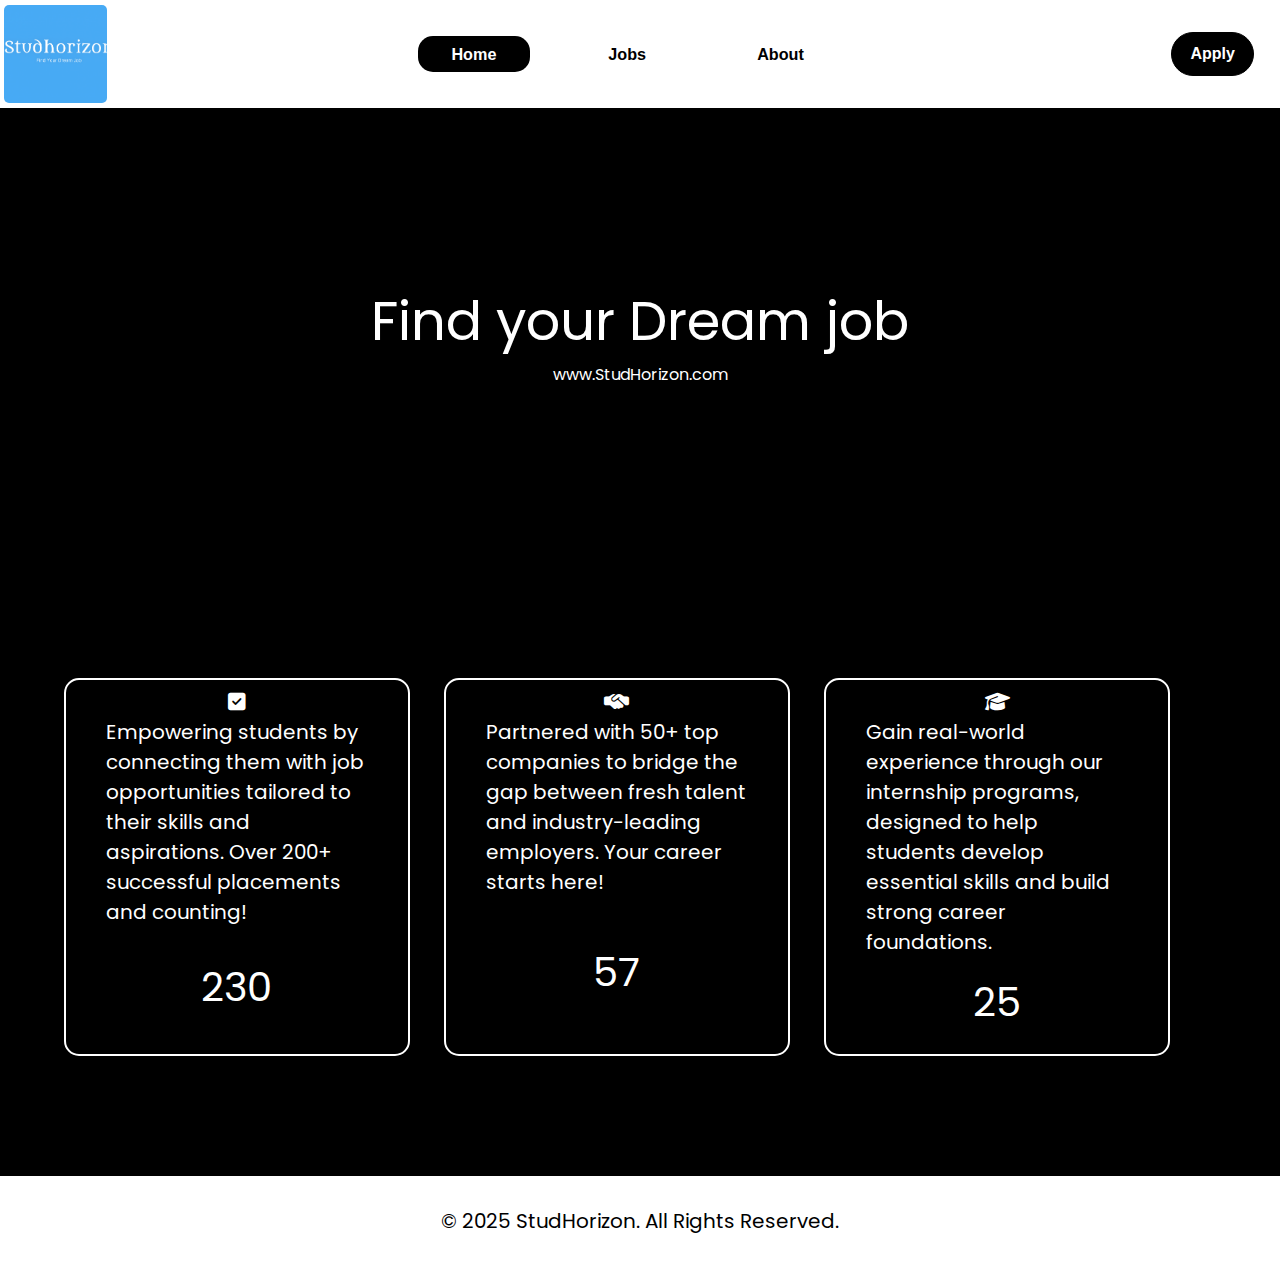
<file: index.html>
<!DOCTYPE html>
<html lang="en">
<head>
    <meta charset="UTF-8">
    <meta name="viewport" content="width=device-width, initial-scale=1.0">
    <link rel="stylesheet" href="https://cdnjs.cloudflare.com/ajax/libs/font-awesome/6.7.2/css/all.min.css">
    <link rel="stylesheet" href="index.css">
    <title>Home page</title>
</head>
<body>
    


    <i class="fa-solid fa-bars" id="showNavbar"></i>
    <nav id="navbar" class="stillNavbar">
        <div class="left">
            <div class="imgCont">
                <img src="/Assets/logo.png" alt="LogoIcon">
                
                <i class="fa-solid fa-arrow-left" id="hideNavbar"></i>
            </div>
        </div>
        <div class="mid">
            <div class="headerOpt">
                <button class="option" id="Home">Home</button>
            </div>
            <div class="headerOpt">
                <button class="option" id="Jobs">Jobs</button>
            </div>
            <div class="headerOpt">
                <button class="option" id="About">About</button>
            </div>

        </div>
        <div class="right">
            <button class="apply">Apply</button>
            <div class="UserName"></div>
        </div>
    </nav>

<main id="mainCont">
    <div class="bannerCont">
        <div class="bannerText">Find your Dream job</div>
        <div class="webname">www.StudHorizon.com</div>
    </div>
    <section class="HomeSection">
    <div class="companiesCont">
        <div class="infoCont">
            <div class="iconCont">
                <i class="fa-solid fa-square-check"></i>
            </div>
            <div class="description">
                Empowering students by connecting them with job opportunities tailored to their skills and aspirations. Over 200+ successful placements and counting!
            </div>
            <div class="numberOfOperation">
                230
            </div>
        </div>
        <div class="infoCont">
            <div class="iconCont">
                <i class="fa-solid fa-handshake-simple"></i>
            </div>
            <div class="description">
                Partnered with 50+ top companies to bridge the gap between fresh talent and industry-leading employers. Your career starts here!
            </div>
            <div class="numberOfOperation">
                57
            </div>
        </div>
        <div class="infoCont">
            <div class="iconCont">
                <i class="fa-solid fa-graduation-cap"></i>
            </div>
            <div class="description">
                Gain real-world experience through our internship programs, designed to help students develop essential skills and build strong career foundations.
            </div>
            <div class="numberOfOperation">
                25
            </div>
        </div>
    </div>
</section>
    <section class="JobsSection hiddenSection">
        <div class="jobsHeader">Available Jobs</div>
        <div class="jobsList">
            
        </div>
    </section>
    <section class="AboutSection hiddenSection">
        <div class="AboutNews">
            <div class="row">
                <div class="AboutLeft">
                    <div class="img-Wrapper">
                        <img src="/Assets/AI.jpg" alt="AiImg">
                    </div>
                </div>
                <div class="AboutRight">
                    We are willing to integrate AI into our platform to enhance user experience and personalization
                </div>
            </div>
            <div class="row">
                <div class="AboutLeft">
                    We’re working on developing an Angular-based version of the website to provide better performance and mobile optimization
                </div>
                <div class="AboutRight">
                    <div class="img-Wrapper">
                        <img src="/Assets/angular.jpg" alt="AiImg">
                    </div>
                </div>
            </div>
              <div class="row">
                <div class="AboutLeft">
                    <div class="img-Wrapper">
                        <img src="/Assets/Chatting.jpg" alt="AiImg">
                    </div>
                </div>
                <div class="AboutRight">
                    We’re planning to add real-time chatting capabilities to make communication on our platform more seamless
                </div>
            </div>
 
        </div>
    </section>
</main>




<footer id="Foot">
    <p>&copy; 2025 StudHorizon. All Rights Reserved.</p>
</footer>
</body>
    <script src="indexjs.js"></script>
    <script src="jobs.js"></script>
</html>
</file>
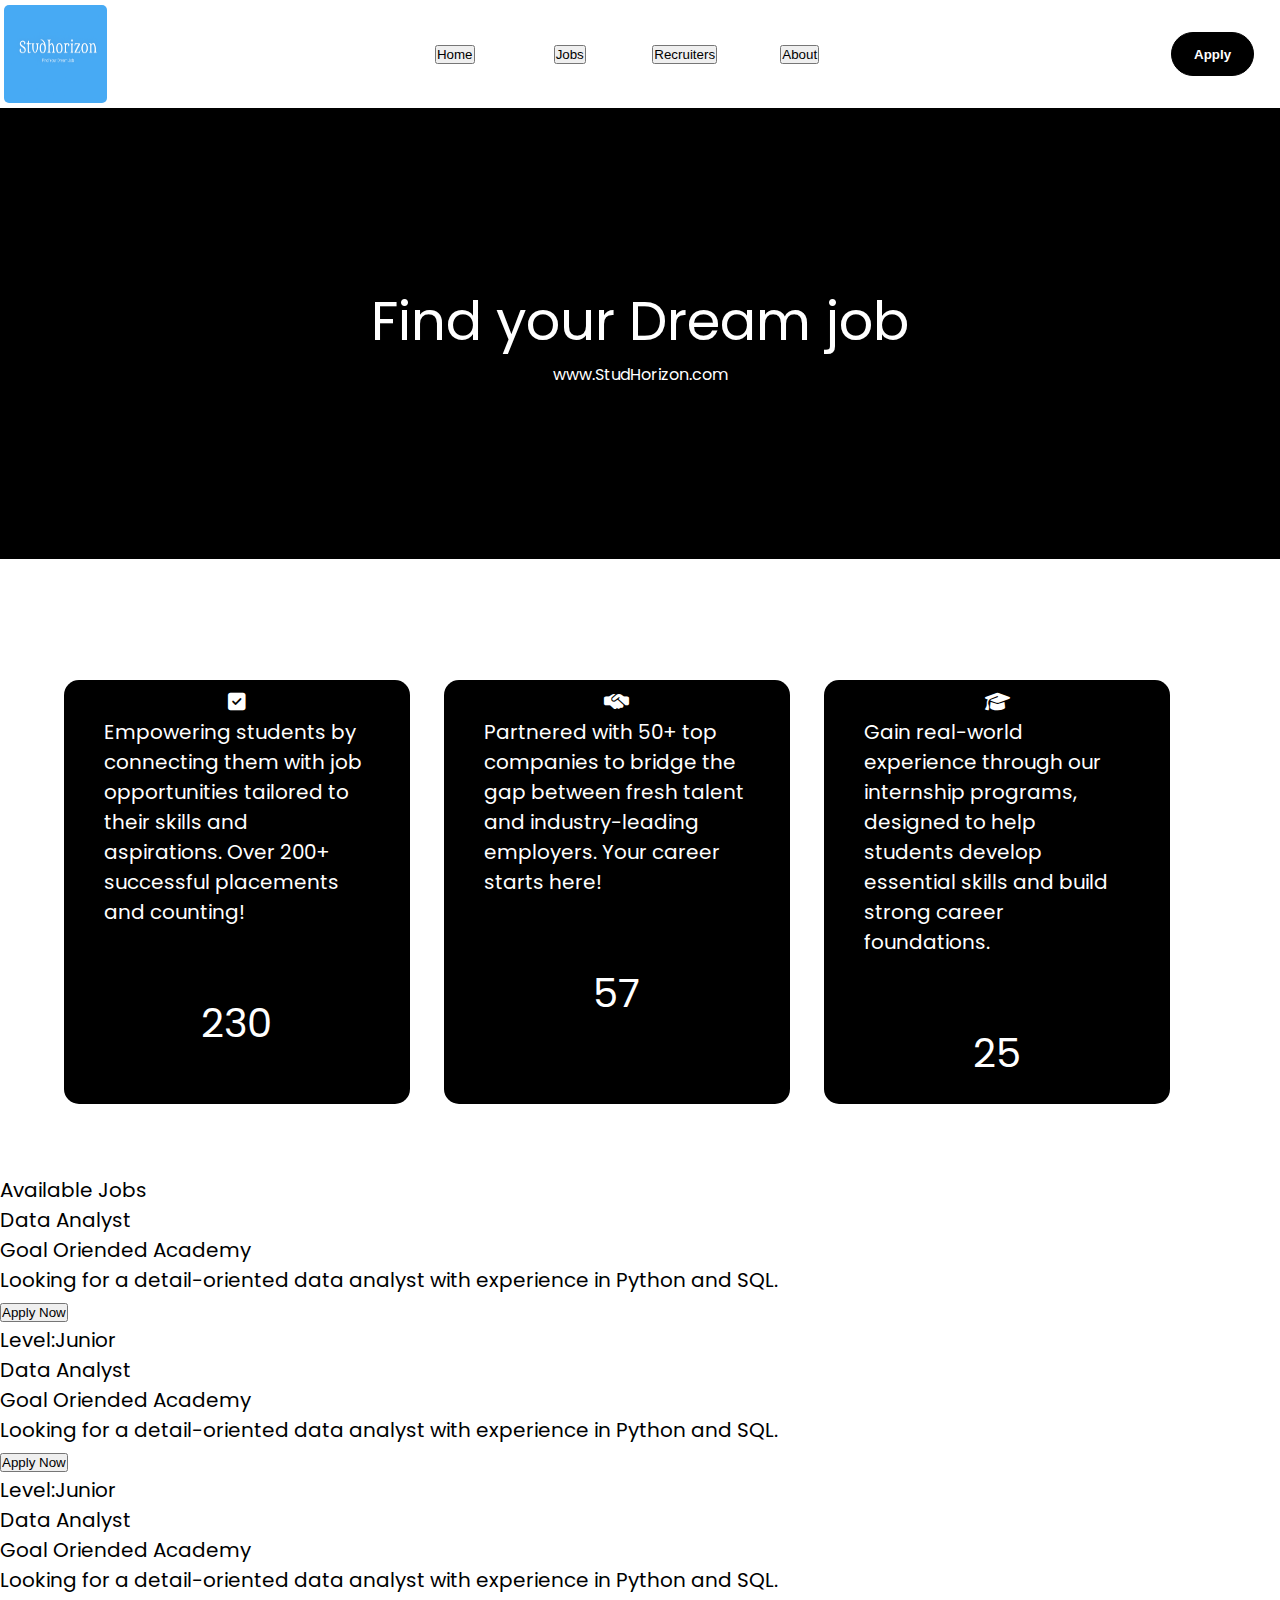
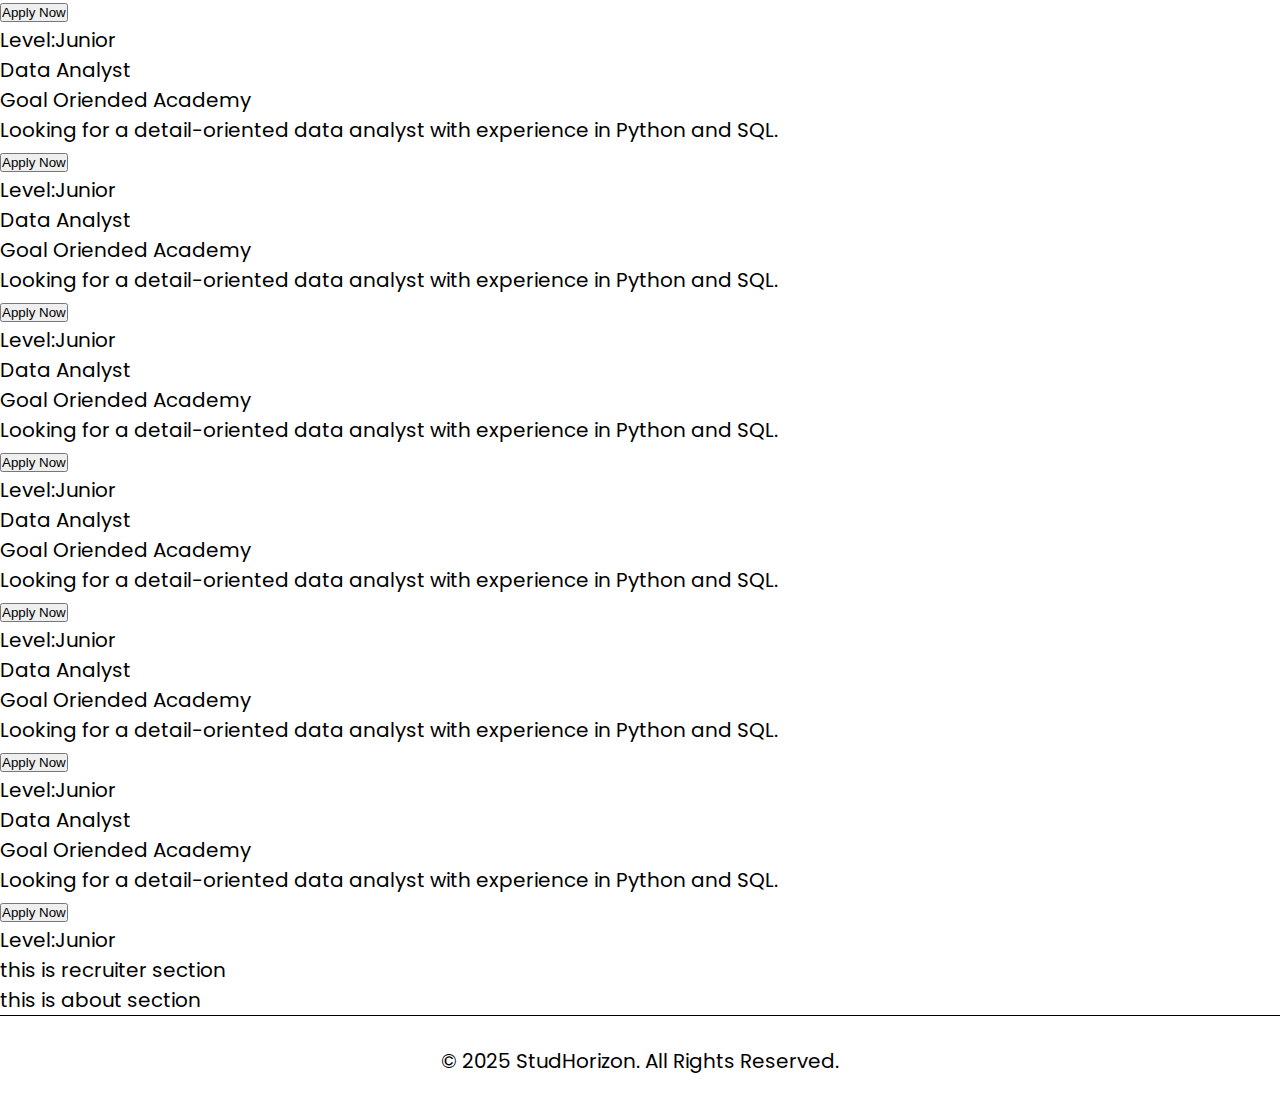
<file: project/index/index.html>
<!DOCTYPE html>
<html lang="en">
<head>
    <meta charset="UTF-8">
    <meta name="viewport" content="width=device-width, initial-scale=1.0">
    <link rel="stylesheet" href="https://cdnjs.cloudflare.com/ajax/libs/font-awesome/6.7.2/css/all.min.css">
    <link rel="stylesheet" href="index.css">
    <title>Home page</title>
</head>
<body>
    
    <nav id="navbar" class="stillNavbar">
        <div class="left">
            <div class="imgCont">
                <img src="/Assets/logo.png" alt="LogoIcon">
            </div>
        </div>
        <div class="mid">
            <div class="headerOpt">
                <button class="option" id="Home">Home</button>
            </div>
            <div class="headerOpt">
                <button class="option" id="Jobs">Jobs</button>
            </div>
            <div class="headerOpt">
                <button class="option" id="Recruiters">Recruiters</button>
            </div>
            <div class="headerOpt">
                <button class="option" id="About">About</button>
            </div>

        </div>
        <div class="right">
            <button class="apply"> Apply</button>

        </div>
    </nav>

<main id="mainCont">
    <div class="bannerCont">
        <div class="bannerText">Find your Dream job</div>
        <div class="webname">www.StudHorizon.com</div>
    </div>
    <section class="HomeSection">
    <div class="companiesCont">
        <div class="infoCont">
            <div class="iconCont">
                <i class="fa-solid fa-square-check"></i>
            </div>
            <div class="description">
                Empowering students by connecting them with job opportunities tailored to their skills and aspirations. Over 200+ successful placements and counting!
            </div>
            <div class="numberOfOperation">
                230
            </div>
        </div>
        <div class="infoCont">
            <div class="iconCont">
                <i class="fa-solid fa-handshake-simple"></i>
            </div>
            <div class="description">
                Partnered with 50+ top companies to bridge the gap between fresh talent and industry-leading employers. Your career starts here!
            </div>
            <div class="numberOfOperation">
                57
            </div>
        </div>
        <div class="infoCont">
            <div class="iconCont">
                <i class="fa-solid fa-graduation-cap"></i>
            </div>
            <div class="description">
                Gain real-world experience through our internship programs, designed to help students develop essential skills and build strong career foundations.
            </div>
            <div class="numberOfOperation">
                25
            </div>
        </div>
    </div>
</section>
    <section class="JobsSection hiddenSection">
        <div class="jobsHeader">Available Jobs</div>
        <div class="jobsList">
            <div class="jobCard">
                <div class="job-details">
                    <div class="jobTitle">Data Analyst</div>
                    <div class="companyName">Goal Oriended Academy</div>
                    <div class="jobDescription">
                        Looking for a detail-oriented data analyst with experience in Python and SQL.
                    </div>
                </div>
                <div class="btnCont">
                    <button class="applyJobBtn">Apply Now</button>
                    <div class="lvl">Level:Junior</div>
                </div>
            </div>
            <div class="jobCard">
                <div class="job-details">
                    <div class="jobTitle">Data Analyst</div>
                    <div class="companyName">Goal Oriended Academy</div>
                    <div class="jobDescription">
                        Looking for a detail-oriented data analyst with experience in Python and SQL.
                    </div>
                </div>
                <div class="btnCont">
                    <button class="applyJobBtn">Apply Now</button>
                    <div class="lvl">Level:Junior</div>
                </div>
            </div> 
            <div class="jobCard">
                <div class="job-details">
                    <div class="jobTitle">Data Analyst</div>
                    <div class="companyName">Goal Oriended Academy</div>
                    <div class="jobDescription">
                        Looking for a detail-oriented data analyst with experience in Python and SQL.
                    </div>
                </div>
                <div class="btnCont">
                    <button class="applyJobBtn">Apply Now</button>
                    <div class="lvl">Level:Junior</div>
                </div>
            </div> 
            <div class="jobCard">
                <div class="job-details">
                    <div class="jobTitle">Data Analyst</div>
                    <div class="companyName">Goal Oriended Academy</div>
                    <div class="jobDescription">
                        Looking for a detail-oriented data analyst with experience in Python and SQL.
                    </div>
                </div>
                <div class="btnCont">
                    <button class="applyJobBtn">Apply Now</button>
                    <div class="lvl">Level:Junior</div>
                </div>
            </div> 
            <div class="jobCard">
                <div class="job-details">
                    <div class="jobTitle">Data Analyst</div>
                    <div class="companyName">Goal Oriended Academy</div>
                    <div class="jobDescription">
                        Looking for a detail-oriented data analyst with experience in Python and SQL.
                    </div>
                </div>
                <div class="btnCont">
                    <button class="applyJobBtn">Apply Now</button>
                    <div class="lvl">Level:Junior</div>
                </div>
            </div> 
            <div class="jobCard">
                <div class="job-details">
                    <div class="jobTitle">Data Analyst</div>
                    <div class="companyName">Goal Oriended Academy</div>
                    <div class="jobDescription">
                        Looking for a detail-oriented data analyst with experience in Python and SQL.
                    </div>
                </div>
                <div class="btnCont">
                    <button class="applyJobBtn">Apply Now</button>
                    <div class="lvl">Level:Junior</div>
                </div>
            </div> 
            <div class="jobCard">
                <div class="job-details">
                    <div class="jobTitle">Data Analyst</div>
                    <div class="companyName">Goal Oriended Academy</div>
                    <div class="jobDescription">
                        Looking for a detail-oriented data analyst with experience in Python and SQL.
                    </div>
                </div>
                <div class="btnCont">
                    <button class="applyJobBtn">Apply Now</button>
                    <div class="lvl">Level:Junior</div>
                </div>
            </div> 
            <div class="jobCard">
                <div class="job-details">
                    <div class="jobTitle">Data Analyst</div>
                    <div class="companyName">Goal Oriended Academy</div>
                    <div class="jobDescription">
                        Looking for a detail-oriented data analyst with experience in Python and SQL.
                    </div>
                </div>
                <div class="btnCont">
                    <button class="applyJobBtn">Apply Now</button>
                    <div class="lvl">Level:Junior</div>
                </div>
            </div> 
            <div class="jobCard">
                <div class="job-details">
                    <div class="jobTitle">Data Analyst</div>
                    <div class="companyName">Goal Oriended Academy</div>
                    <div class="jobDescription">
                        Looking for a detail-oriented data analyst with experience in Python and SQL.
                    </div>
                </div>
                <div class="btnCont">
                    <button class="applyJobBtn">Apply Now</button>
                    <div class="lvl">Level:Junior</div>
                </div>
            </div> 
        </div>
    </section>
    <section class="RecruitersSection hiddenSection">
        this is recruiter section
    </section>
    <section class="AboutSection hiddenSection">
        this is about section
    </section>
</main>




<footer id="Foot">
    <p>&copy; 2025 StudHorizon. All Rights Reserved.</p>
</footer>
</body>
    <script src="indexjs.js"></script>
</html>
</file>
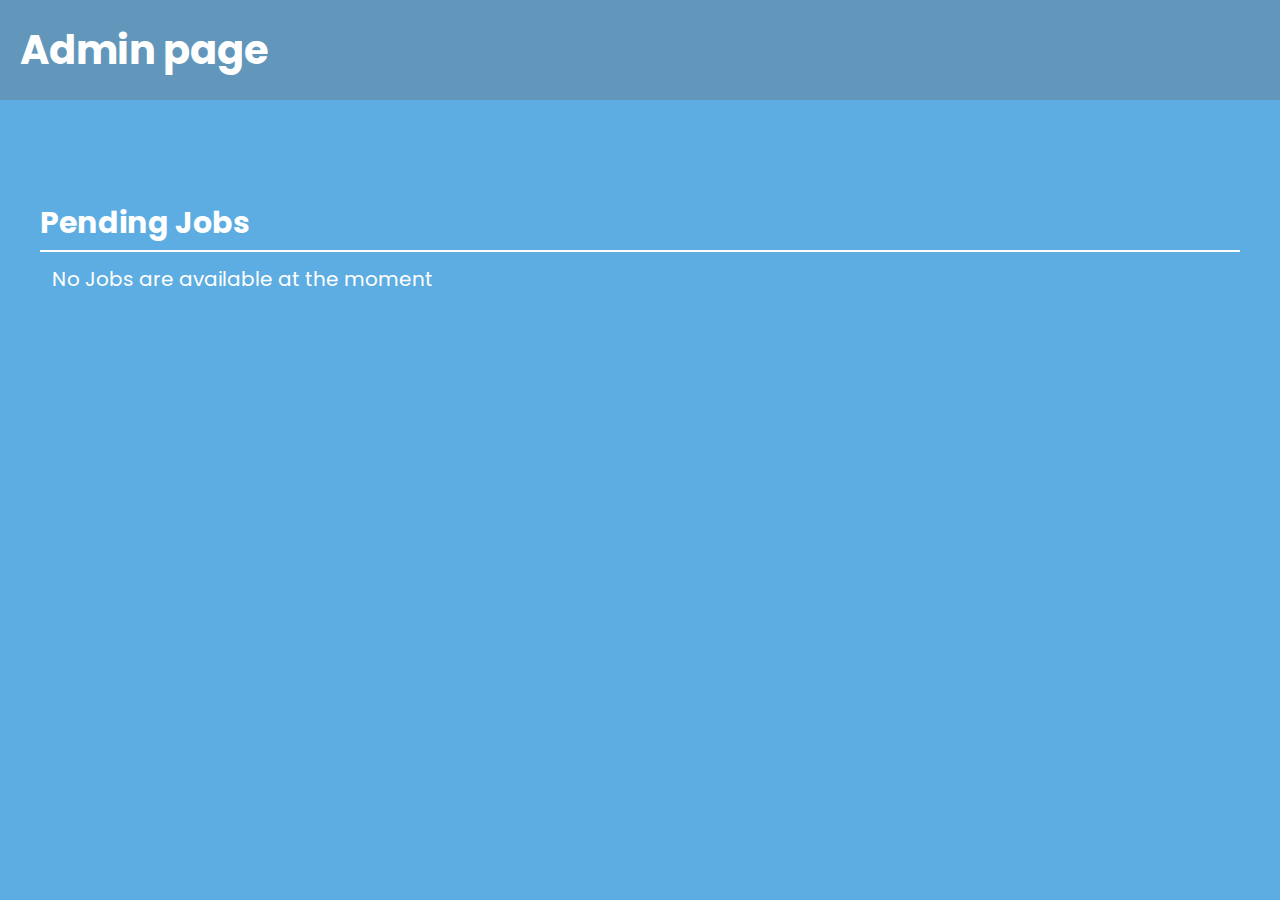
<file: project/Admin/Recruiter/Admin.html>
<!DOCTYPE html>
<html lang="en">
<head>
    <meta charset="UTF-8">
    <title>Admin</title>
    <link rel="stylesheet" href="Admin.css">
</head>
<body>
    <div class="navbar">
        <h1>Admin page</h1>
    </div>

    <div class="content">
        <h2 class="PendingJobsTitle">Pending Jobs</h2>
        <div id="jobs-list">
           
        </div>
    </div>

    <script src="Admin.js"></script>
</body>
</html>
</file>
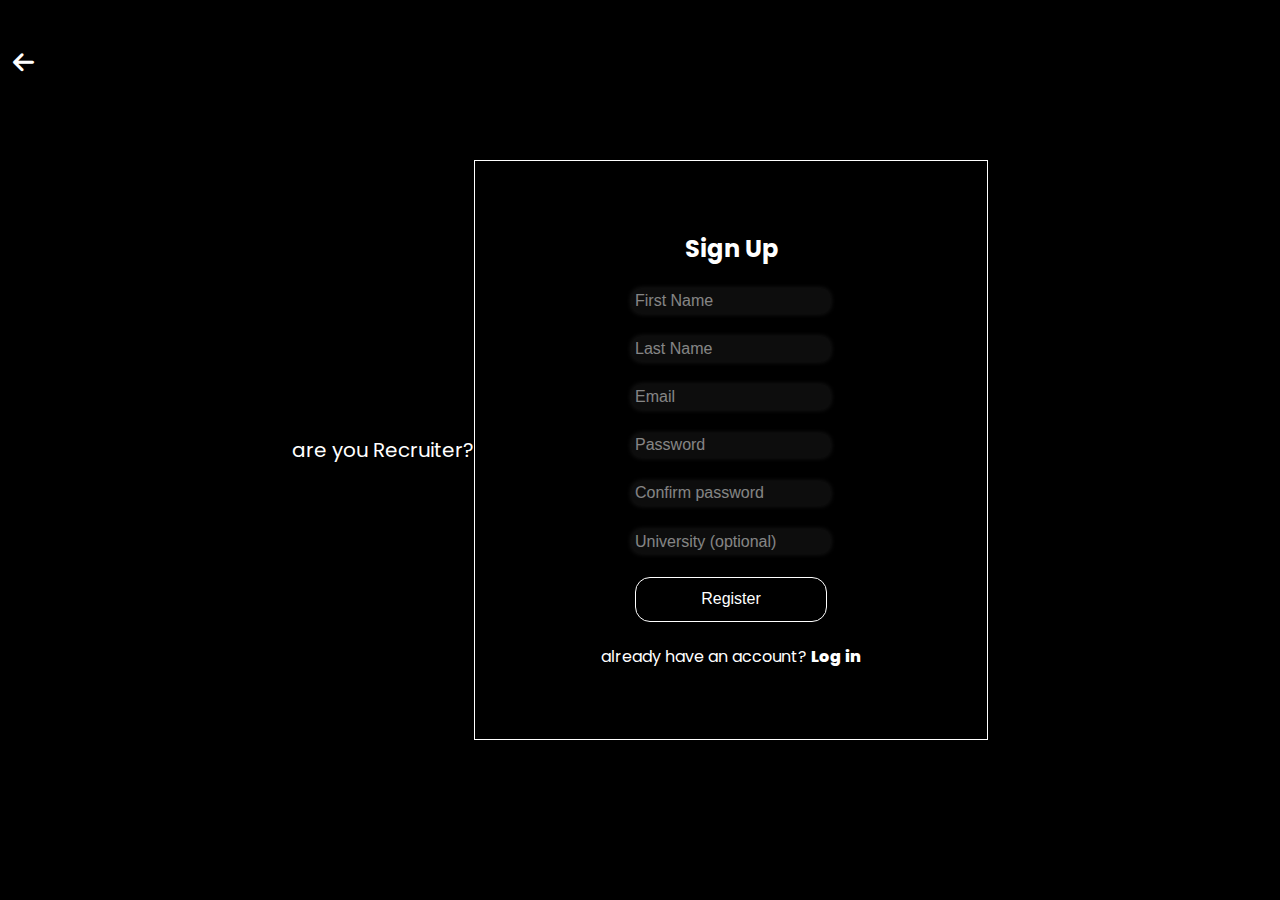
<file: project/Admin/Recruiter/recruiter.html>
<!DOCTYPE html>
<html lang="en">
<head>
    <meta charset="UTF-8">
    <title>Recruiter Dashboard</title>
    <link rel="stylesheet" href="recruiter.css">
</head>
<body>
    <div class="navbar">
        <h1>Recruiter Panel</h1>
        <button class="logOutBtn">Logout</button>
    </div>

    <div class="content">
        <div class="left">
            <h2 class="PendingJobsTitle">Active Students</h2>
            <div id="students-list">
                <div class="singleStudent">
                    <div class="left">
                        <div class="StudentsName">First Name:Test</div>
                        <div class="StudentsLastName">Last Name:TestSurname</div>
                        <div class="StudentsEmail">Email:TestSurname@gmail.com</div>
                        <div class="StudentsExperience">Experience:1 Years</div>
                    </div>
                    <div class="right">
                        <button class="Deny OptBtn">Contact Student</button>
                    </div>
                </div>
                <div class="singleStudent">
                    <div class="left">
                        <div class="StudentsName">First Name:Test</div>
                        <div class="StudentsLastName">Last Name:TestSurname</div>
                        <div class="StudentsEmail">Email:TestSurname@gmail.com</div>
                        <div class="StudentsExperience">Experience:1 Years</div>
                    </div>
                    <div class="right">
                        <button class="Deny OptBtn">Contact Student</button>
                    </div>
                </div>
                <div class="singleStudent">
                    <div class="left">
                        <div class="StudentsName">First Name:Test</div>
                        <div class="StudentsLastName">Last Name:TestSurname</div>
                        <div class="StudentsEmail">Email:TestSurname@gmail.com</div>
                        <div class="StudentsExperience">Experience:1 Years</div>
                    </div>
                    <div class="right">
                        <button class="Deny OptBtn">Contact Student</button>
                    </div>
                </div>
                <div class="singleStudent">
                    <div class="left">
                        <div class="StudentsName">First Name:Test</div>
                        <div class="StudentsLastName">Last Name:TestSurname</div>
                        <div class="StudentsEmail">Email:TestSurname@gmail.com</div>
                        <div class="StudentsExperience">Experience:1 Years</div>
                    </div>
                    <div class="right">
                        <button class="Deny OptBtn">Contact Student</button>
                    </div>
                </div>
                <div class="singleStudent">
                    <div class="left">
                        <div class="StudentsName">First Name:Test</div>
                        <div class="StudentsLastName">Last Name:TestSurname</div>
                        <div class="StudentsEmail">Email:TestSurname@gmail.com</div>
                        <div class="StudentsExperience">Experience:1 Years</div>
                    </div>
                    <div class="right">
                        <button class="Deny OptBtn">Contact Student</button>
                    </div>
                </div>
                <div class="singleStudent">
                    <div class="left">
                        <div class="StudentsName">First Name:Test</div>
                        <div class="StudentsLastName">Last Name:TestSurname</div>
                        <div class="StudentsEmail">Email:TestSurname@gmail.com</div>
                        <div class="StudentsExperience">Experience:1 Years</div>
                    </div>
                    <div class="right">
                        <button class="Deny OptBtn">Contact Student</button>
                    </div>
                </div>
                <div class="singleStudent">
                    <div class="left">
                        <div class="StudentsName">First Name:Test</div>
                        <div class="StudentsLastName">Last Name:TestSurname</div>
                        <div class="StudentsEmail">Email:TestSurname@gmail.com</div>
                        <div class="StudentsExperience">Experience:1 Years</div>
                    </div>
                    <div class="right">
                        <button class="Deny OptBtn">Contact Student</button>
                    </div>
                </div>
            </div>
        </div>
        

           <h2 class="PendingJobsTitle">Add new job appliaction</h2>
           <div class="AddJobContainer">
                <form id="jobForm" class="job-form">
                    <label for="jobTitle">Job Title:</label>
                    <input type="text" id="jobTitle" name="jobTitle" required>

                    <label for="description">Description (max 30 words):</label>
                    <textarea id="description" name="description" maxlength="300" required></textarea>

                    <label for="company">Company Name:</label>
                    <input type="text" id="company" name="company" required>

                    <label for="salary">Salary:</label>
                    <input type="text" id="salary" name="salary" required>

                    <label for="location">Location:</label>
                    <input type="text" id="location" name="location" required>

                    <button type="submit">Submit Job</button>
                </form>
            </div> 
    </div>

    <script src="recruiter.js"></script>
</body>
</html>
</file>
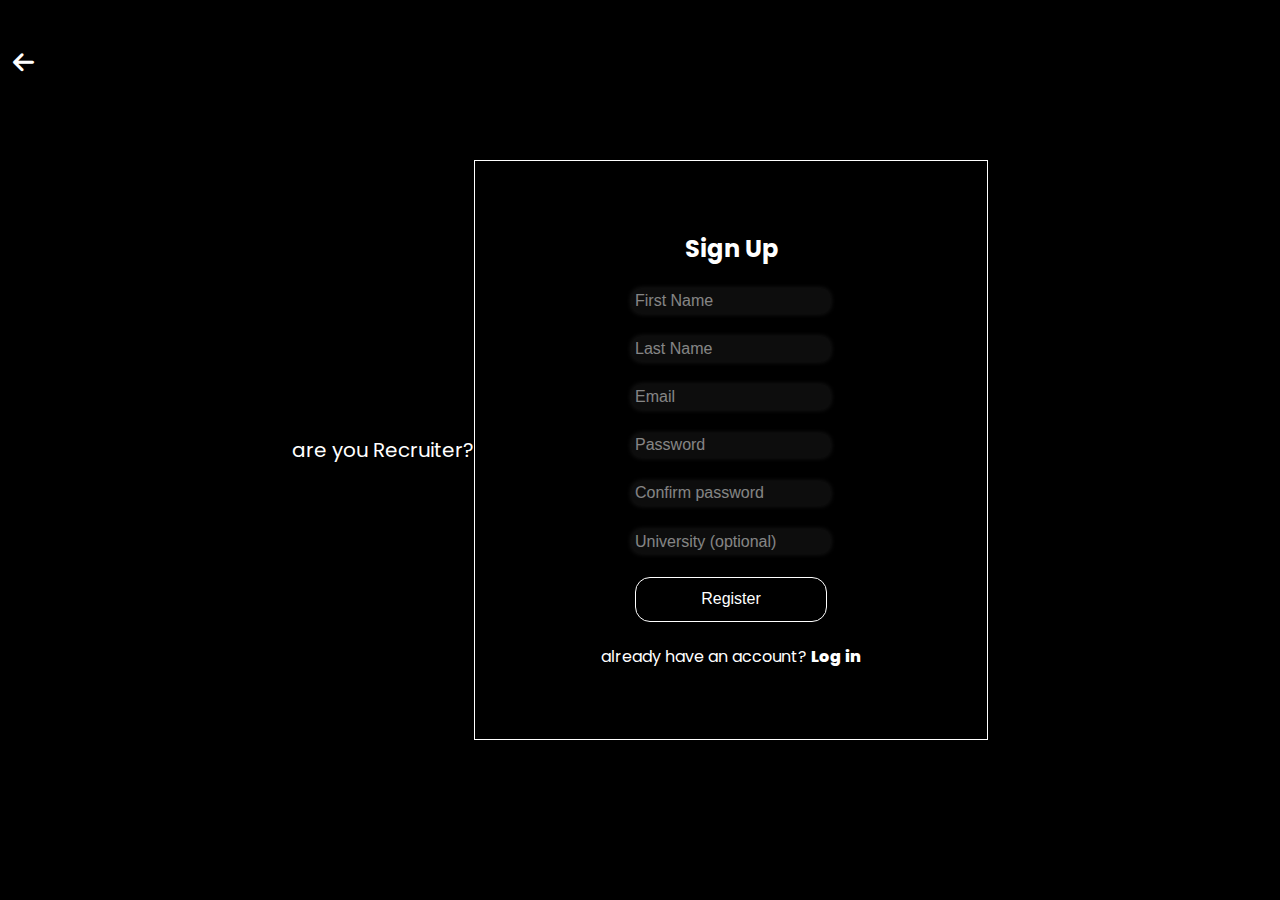
<file: project/index/userPage/Authentication.html>
<!DOCTYPE html>
<html lang="en">
<head>
    <meta charset="UTF-8">
    <meta name="viewport" content="width=device-width, initial-scale=1.0">
    <link rel="stylesheet" href="https://cdnjs.cloudflare.com/ajax/libs/font-awesome/6.7.2/css/all.min.css">
    <link rel="stylesheet" href="Authentication.css">
    <title>User Page</title>
</head>
<body>
<main>
    <a href="/index.html" class="returnToHome">
        <i class="fa-solid fa-arrow-left"></i>
    </a>
    <div class="recruiterAuth">
        are you Recruiter?
    </div>
    <div class="AuthContainer">
        <form id="registerForm" class="">
            <div class="formHeader">Sign Up</div>
            <input type="text" id="FirstName" placeholder="First Name" required />
            <input type="text" id="LastName" placeholder="Last Name" required />
            <input type="email" id="email" placeholder="Email" required />
            <input type="password" id="password" placeholder="Password" required />
            <input type="password" id="confirmPassword" placeholder="Confirm password" required />
            <input type="text" id="university" placeholder="University (optional)" />
            <button type="submit" class="submitBtnForRegister">Register</button>
            <div class="switchToLogin">
                already have an account? <span class="switchtoLogIn">Log in</span>
              </div>
          </form>
         
          <form id="loginForm" class="hiddenForm">
            <div class="formHeader">Log in</div>
            <input type="email" id="loginemail" placeholder="Email" required />
            <input type="password" id="loginpassword" placeholder="Password" required />
            <button type="submit" class="submitBtnForLogin">Login</button>
            <div class="switchToLogin">
                Don't have an account? <span class="switchtoSignUp">Sign up</span>
            </div>
        </form>
    </div>
    
     
</main>


    
</body>
    <script src="Authentication.js"></script>
</html>
</file>
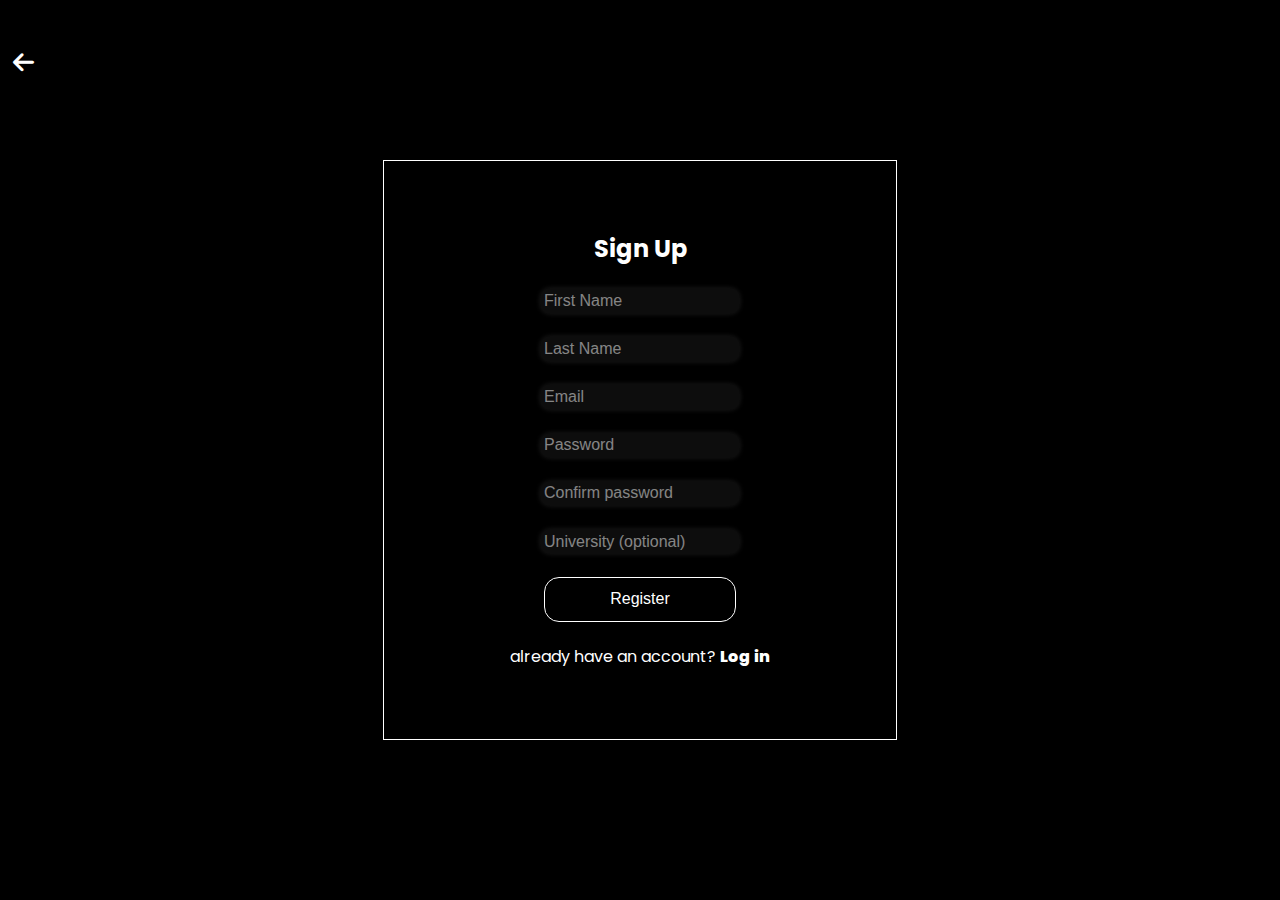
<file: project/index/userPage/LoggedIn.html>
<!DOCTYPE html>
<html lang="en">
<head>
  <meta charset="UTF-8" />
  <meta name="viewport" content="width=device-width, initial-scale=1.0"/>
  <link rel="stylesheet" href="LoggedInUi.css" />
  <title>User Dashboard</title>
</head>
<body>
  <div class="dashboard-layout">
    
    <!-- Sidebar -->
    <aside class="sidebar">
      <h2>User Info</h2>
      <div class="info-block">
        <div class="labelForInfo">First Name</div>
        <div class="info-value FirstName"></div>
      </div>
      <div class="info-block">
        <div class="labelForInfo">Last Name</div>
        <div class="info-value LastName"></div>
      </div>
      <div class="info-block">
        <div class="labelForInfo">Email</div>
        <div class="info-value Email"></div>
      </div>
      <div class="info-block">
        <div class="labelForInfo">Expected Salary</div>
        <div class="info-value ExpectedSallary"></div>
      </div>
      <div class="info-block">
        <div class="labelForInfo">Experience</div>
        <div class="info-value Experience"></div>
      </div>
      <div class="info-block">
        <div class="labelForInfo">Skills</div>
        <div class="info-value Skills">222</div>
      </div>
      <div class="info-block">
        <button class="logOutBtn">Log out</button>
      </div>
    </aside>

    <!-- Dashboard -->
    <main class="dashboard-main">
      <h1>Dashboard</h1>
      <p>Welcome to your dashboard! More features coming soon.</p>
      <div class="dashboard-widgets">
        <div class="widget">Recent Activity</div>
        <div class="widget">Preferences</div>
        <div class="widget">Notifications</div>
      </div>
    </main>
  </div>

  <script src="/project/index/userPage/UI.js"></script>
</body>
</html>
</file>
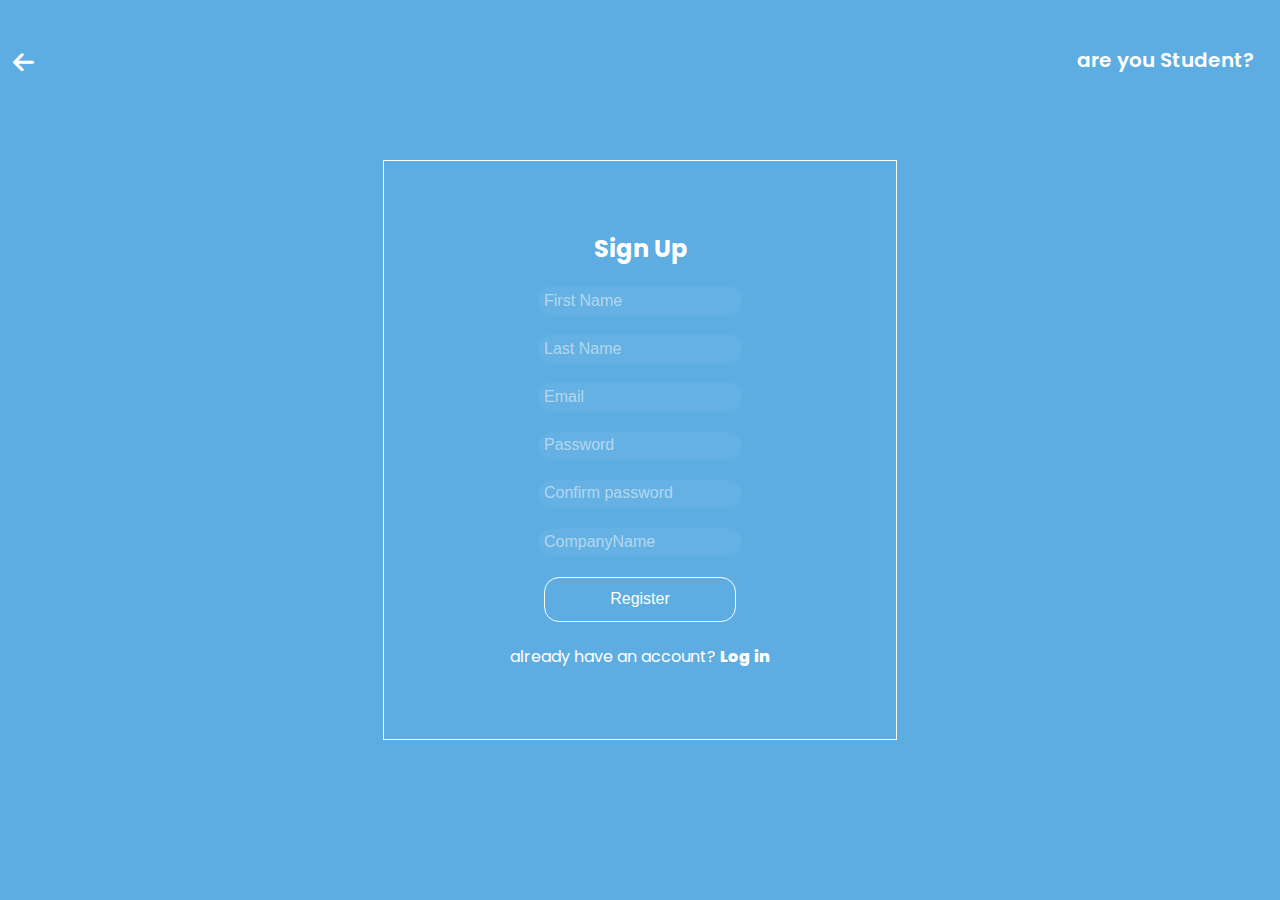
<file: project/index/userPage/RecruiterAuth.html>
<!DOCTYPE html>
<html lang="en">
<head>
    <meta charset="UTF-8">
    <meta name="viewport" content="width=device-width, initial-scale=1.0">
    <link rel="stylesheet" href="https://cdnjs.cloudflare.com/ajax/libs/font-awesome/6.7.2/css/all.min.css">
    <link rel="stylesheet" href="RecruiterAuth.css">
    <title>User Page</title>
</head>
<body>
<main>
    <a href="/FrontendBachelor" class="returnToHome">
        <i class="fa-solid fa-arrow-left"></i>
    </a>
    <div class="recruiterAuth">
        are you Student?
    </div>
    <div class="AuthContainer">
        <form id="registerForm" class="">
            <div class="formHeader">Sign Up</div>
            <input type="text" id="FirstName" placeholder="First Name" required />
            <input type="text" id="LastName" placeholder="Last Name" required />
            <input type="email" id="email" placeholder="Email" required />
            <input type="password" id="password" placeholder="Password" required />
            <input type="password" id="confirmPassword" placeholder="Confirm password" required />
            <input type="text" id="CompanyName" placeholder="CompanyName" />
            <button type="submit" class="submitBtnForRegister">Register</button>
            <div class="switchToLogin">
                already have an account? <span class="switchtoLogIn">Log in</span>
              </div>
          </form>
         
          <form id="loginForm" class="hiddenForm">
            <div class="formHeader">Log in</div>
            <input type="email" id="loginemail" placeholder="Email" required />
            <input type="password" id="loginpassword" placeholder="Password" required />
            <button type="submit" class="submitBtnForLogin">Login</button>
            <div class="switchToLogin">
                Don't have an account? <span class="switchtoSignUp">Sign up</span>
            </div>
        </form>
    </div>
    
     
</main>


    
</body>
    <script src="RecruiterAuth.js"></script>
</html>
</file>
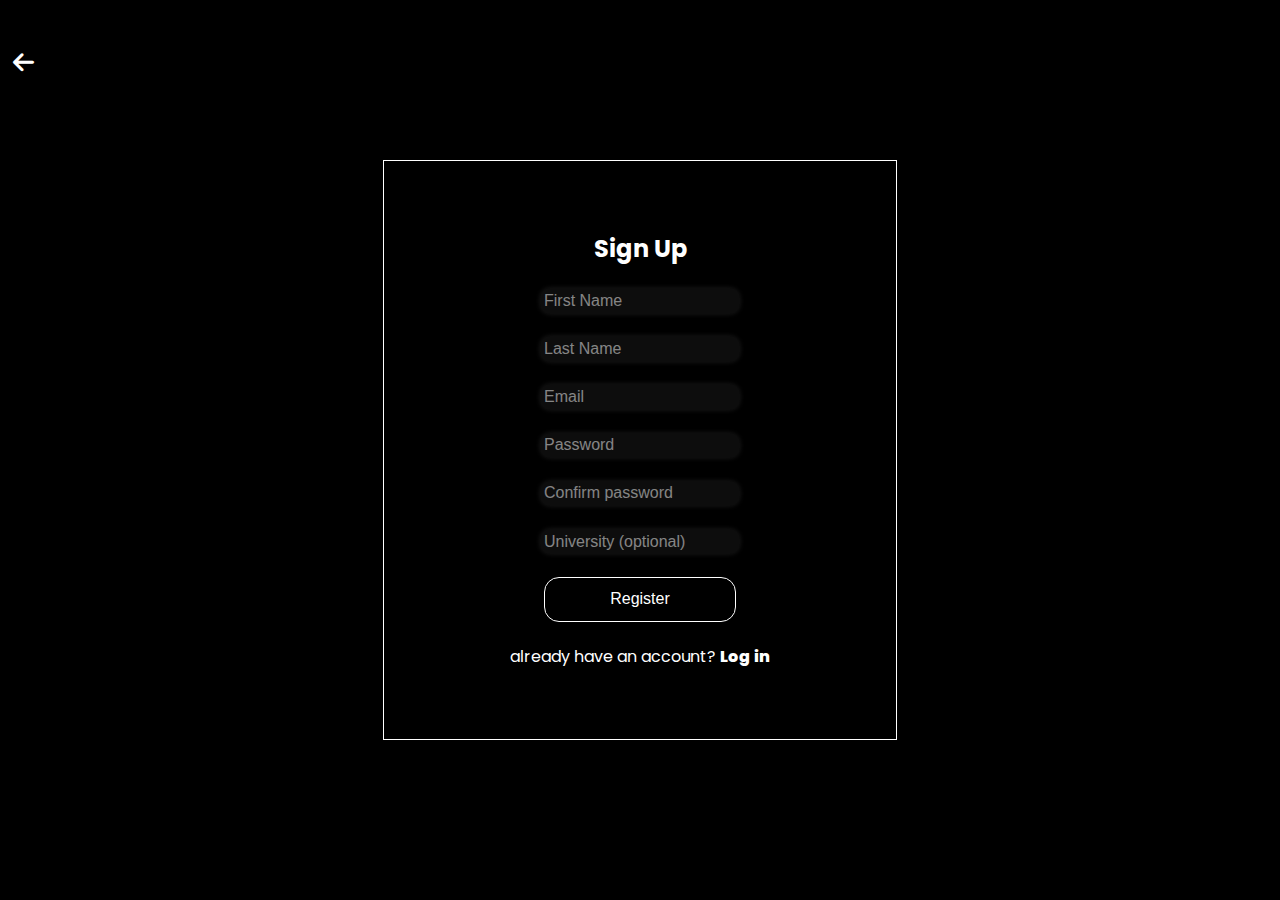
<file: project/index/userPage/user.html>
<!DOCTYPE html>
<html lang="en">
<head>
    <meta charset="UTF-8">
    <meta name="viewport" content="width=device-width, initial-scale=1.0">
    <link rel="stylesheet" href="https://cdnjs.cloudflare.com/ajax/libs/font-awesome/6.7.2/css/all.min.css">
    <link rel="stylesheet" href="user.css">
    <title>User Page</title>
</head>
<body>
<main>
    <a href="/project/index/index.html" class="returnToHome">
        <i class="fa-solid fa-arrow-left"></i>
    </a>
    <div class="AuthContainer">
        <form id="registerForm" class="">
            <div class="formHeader">Sign Up</div>
            <input type="text" id="FirstName" placeholder="First Name" required />
            <input type="text" id="LastName" placeholder="Last Name" required />
            <input type="email" id="email" placeholder="Email" required />
            <input type="password" id="password" placeholder="Password" required />
            <input type="password" id="confirmPassword" placeholder="Confirm password" required />
            <input type="text" id="university" placeholder="University (optional)" />
            <button type="submit" class="submitBtnForRegister">Register</button>
            <div class="switchToLogin">
                already have an account? <span class="switchtoLogIn">Log in</span>
              </div>
          </form>
         
          <form id="loginForm" class="hiddenForm">
            <div class="formHeader">Log in</div>
            <input type="email" id="loginemail" placeholder="Email" required />
            <input type="password" id="loginpassword" placeholder="Password" required />
            <button type="submit" class="submitBtnForLogin">Register</button>
            <div class="switchToLogin">
                Don't have an account? <span class="switchtoSignUp">Sign up</span>
            </div>
        </form>
    </div>
     
</main>


    
</body>
    <script src="user.js"></script>
</html>
</file>
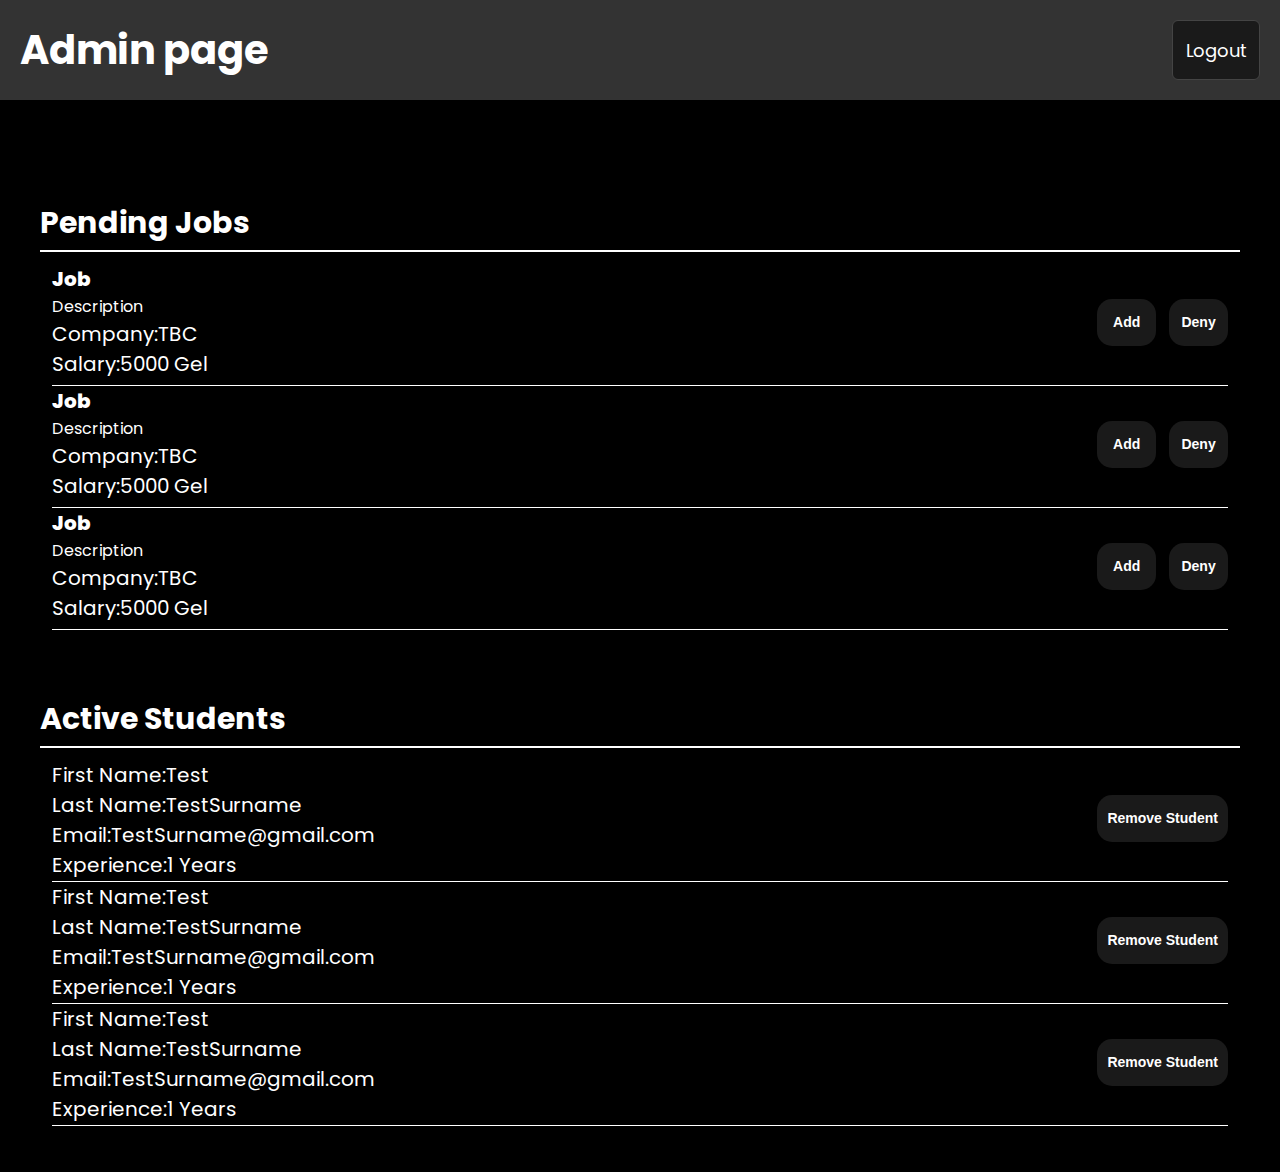
<file: public/project/Admin/Recruiter/Admin.html>
<!DOCTYPE html>
<html lang="en">
<head>
    <meta charset="UTF-8">
    <title>Admin</title>
    <link rel="stylesheet" href="Admin.css">
</head>
<body>
    <div class="navbar">
        <h1>Admin page</h1>
        <button class="logOutBtn">Logout</button>
    </div>

    <div class="content">
        <h2 class="PendingJobsTitle">Pending Jobs</h2>
        <div id="jobs-list">
            <div class="singleJob">
                <div class="left">
                    <div class="JobTitle">Job</div>
                    <div class="Description">Description</div>
                    <div class="Company">Company:TBC</div>
                    <div class="Salary">Salary:5000 Gel</div>
                </div>
                <div class="right">
                    <button class="Add OptBtn">Add</button>
                    <button class="Deny OptBtn">Deny</button>
                </div>
            </div>
            <div class="singleJob">
                <div class="left">
                    <div class="JobTitle">Job</div>
                    <div class="Description">Description</div>
                    <div class="Company">Company:TBC</div>
                    <div class="Salary">Salary:5000 Gel</div>
                </div>
                <div class="right">
                    <button class="Add OptBtn">Add</button>
                    <button class="Deny OptBtn">Deny</button>
                </div>
            </div>
            <div class="singleJob">
                <div class="left">
                    <div class="JobTitle">Job</div>
                    <div class="Description">Description</div>
                    <div class="Company">Company:TBC</div>
                    <div class="Salary">Salary:5000 Gel</div>
                </div>
                <div class="right">
                    <button class="Add OptBtn">Add</button>
                    <button class="Deny OptBtn">Deny</button>
                </div>
            </div>
            <div class="singleJob">
                <div class="left">
                    <div class="JobTitle">Job</div>
                    <div class="Description">Description</div>
                    <div class="Company">Company:TBC</div>
                    <div class="Salary">Salary:5000 Gel</div>
                </div>
                <div class="right">
                    <button class="Add OptBtn">Add</button>
                    <button class="Deny OptBtn">Deny</button>
                </div>
            </div>
            <div class="singleJob">
                <div class="left">
                    <div class="JobTitle">Job</div>
                    <div class="Description">Description</div>
                    <div class="Company">Company:TBC</div>
                    <div class="Salary">Salary:5000 Gel</div>
                </div>
                <div class="right">
                    <button class="Add OptBtn">Add</button>
                    <button class="Deny OptBtn">Deny</button>
                </div>
            </div>
        </div>
        <h2 class="PendingJobsTitle">Active Students</h2>
        <div id="students-list">
          <div class="singleStudent">
                <div class="left">
                    <div class="StudentsName">First Name:Test</div>
                    <div class="StudentsLastName">Last Name:TestSurname</div>
                    <div class="StudentsEmail">Email:TestSurname@gmail.com</div>
                    <div class="StudentsExperience">Experience:1 Years</div>
                </div>
                <div class="right">
                    <button class="Deny OptBtn">Remove Student</button>
                </div>
            </div>
            <div class="singleStudent">
                <div class="left">
                    <div class="StudentsName">First Name:Test</div>
                    <div class="StudentsLastName">Last Name:TestSurname</div>
                    <div class="StudentsEmail">Email:TestSurname@gmail.com</div>
                    <div class="StudentsExperience">Experience:1 Years</div>
                </div>
                <div class="right">
                    <button class="Deny OptBtn">Remove Student</button>
                </div>
            </div>
            <div class="singleStudent">
                <div class="left">
                    <div class="StudentsName">First Name:Test</div>
                    <div class="StudentsLastName">Last Name:TestSurname</div>
                    <div class="StudentsEmail">Email:TestSurname@gmail.com</div>
                    <div class="StudentsExperience">Experience:1 Years</div>
                </div>
                <div class="right">
                    <button class="Deny OptBtn">Remove Student</button>
                </div>
            </div>
            <div class="singleStudent">
                <div class="left">
                    <div class="StudentsName">First Name:Test</div>
                    <div class="StudentsLastName">Last Name:TestSurname</div>
                    <div class="StudentsEmail">Email:TestSurname@gmail.com</div>
                    <div class="StudentsExperience">Experience:1 Years</div>
                </div>
                <div class="right">
                    <button class="Deny OptBtn">Remove Student</button>
                </div>
            </div>
        </div>
    </div>

    <script src="Admin.js"></script>
</body>
</html>
</file>
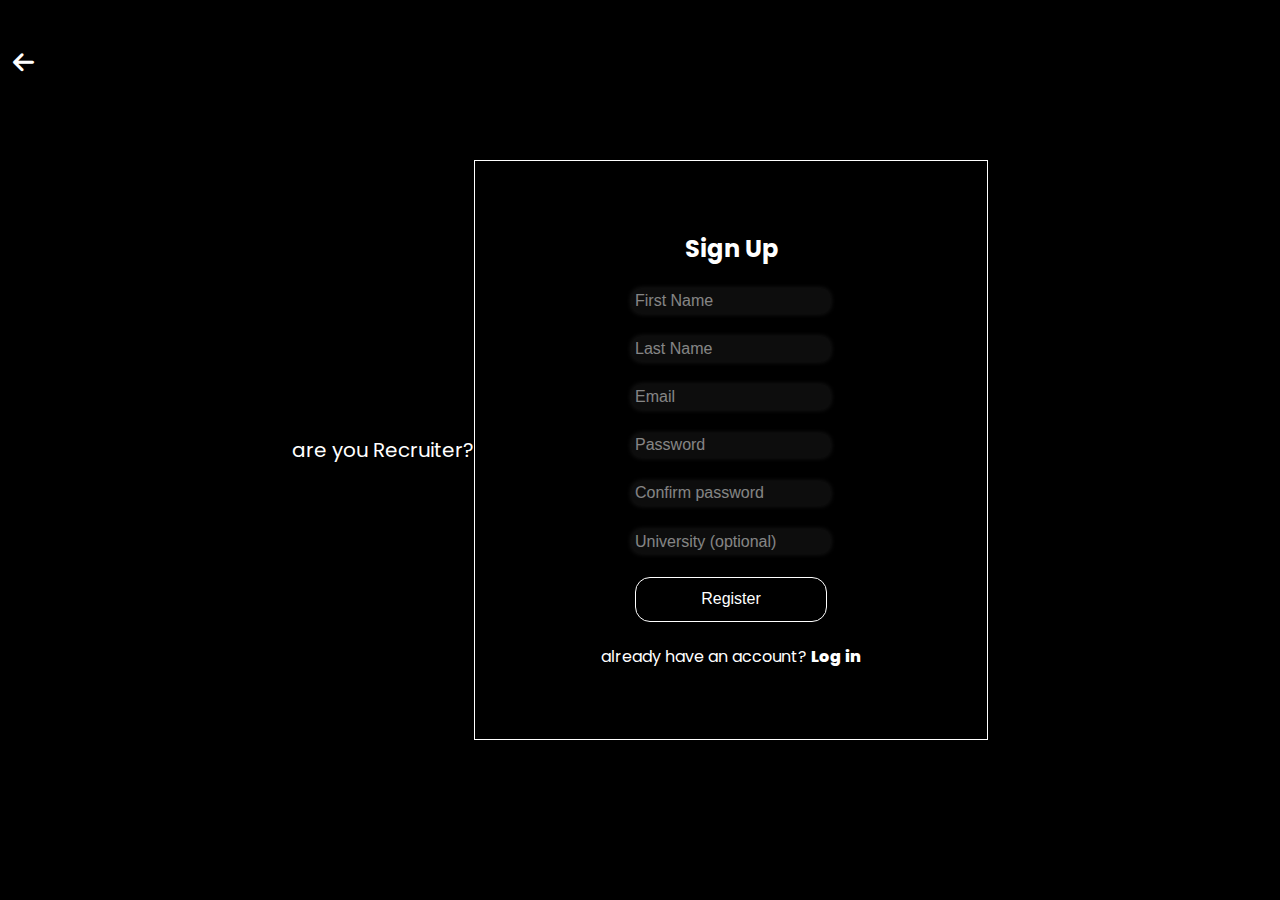
<file: public/project/Admin/Recruiter/recruiter.html>
<!DOCTYPE html>
<html lang="en">
<head>
    <meta charset="UTF-8">
    <title>Recruiter Dashboard</title>
    <link rel="stylesheet" href="recruiter.css">
</head>
<body>
    <div class="navbar">
        <h1>Recruiter Panel</h1>
        <button class="logOutBtn">Logout</button>
    </div>

    <div class="content">
        <div class="left">
            <h2 class="PendingJobsTitle">Active Students</h2>
            <div id="students-list">
                <div class="singleStudent">
                    <div class="left">
                        <div class="StudentsName">First Name:Test</div>
                        <div class="StudentsLastName">Last Name:TestSurname</div>
                        <div class="StudentsEmail">Email:TestSurname@gmail.com</div>
                        <div class="StudentsExperience">Experience:1 Years</div>
                    </div>
                    <div class="right">
                        <button class="Deny OptBtn">Contact Student</button>
                    </div>
                </div>
                <div class="singleStudent">
                    <div class="left">
                        <div class="StudentsName">First Name:Test</div>
                        <div class="StudentsLastName">Last Name:TestSurname</div>
                        <div class="StudentsEmail">Email:TestSurname@gmail.com</div>
                        <div class="StudentsExperience">Experience:1 Years</div>
                    </div>
                    <div class="right">
                        <button class="Deny OptBtn">Contact Student</button>
                    </div>
                </div>
                <div class="singleStudent">
                    <div class="left">
                        <div class="StudentsName">First Name:Test</div>
                        <div class="StudentsLastName">Last Name:TestSurname</div>
                        <div class="StudentsEmail">Email:TestSurname@gmail.com</div>
                        <div class="StudentsExperience">Experience:1 Years</div>
                    </div>
                    <div class="right">
                        <button class="Deny OptBtn">Contact Student</button>
                    </div>
                </div>
                <div class="singleStudent">
                    <div class="left">
                        <div class="StudentsName">First Name:Test</div>
                        <div class="StudentsLastName">Last Name:TestSurname</div>
                        <div class="StudentsEmail">Email:TestSurname@gmail.com</div>
                        <div class="StudentsExperience">Experience:1 Years</div>
                    </div>
                    <div class="right">
                        <button class="Deny OptBtn">Contact Student</button>
                    </div>
                </div>
                <div class="singleStudent">
                    <div class="left">
                        <div class="StudentsName">First Name:Test</div>
                        <div class="StudentsLastName">Last Name:TestSurname</div>
                        <div class="StudentsEmail">Email:TestSurname@gmail.com</div>
                        <div class="StudentsExperience">Experience:1 Years</div>
                    </div>
                    <div class="right">
                        <button class="Deny OptBtn">Contact Student</button>
                    </div>
                </div>
                <div class="singleStudent">
                    <div class="left">
                        <div class="StudentsName">First Name:Test</div>
                        <div class="StudentsLastName">Last Name:TestSurname</div>
                        <div class="StudentsEmail">Email:TestSurname@gmail.com</div>
                        <div class="StudentsExperience">Experience:1 Years</div>
                    </div>
                    <div class="right">
                        <button class="Deny OptBtn">Contact Student</button>
                    </div>
                </div>
                <div class="singleStudent">
                    <div class="left">
                        <div class="StudentsName">First Name:Test</div>
                        <div class="StudentsLastName">Last Name:TestSurname</div>
                        <div class="StudentsEmail">Email:TestSurname@gmail.com</div>
                        <div class="StudentsExperience">Experience:1 Years</div>
                    </div>
                    <div class="right">
                        <button class="Deny OptBtn">Contact Student</button>
                    </div>
                </div>
            </div>
        </div>
        

           <h2 class="PendingJobsTitle">Add new job appliaction</h2>
           <div class="AddJobContainer">
                <form id="jobForm" class="job-form">
                    <label for="jobTitle">Job Title:</label>
                    <input type="text" id="jobTitle" name="jobTitle" required>

                    <label for="description">Description (max 100 words):</label>
                    <textarea id="description" name="description" maxlength="100" required></textarea>

                    <label for="company">Company Name:</label>
                    <input type="text" id="company" name="company" required>

                    <label for="salary">Salary:</label>
                    <input type="text" id="salary" name="salary" required>

                    <label for="location">Location:</label>
                    <input type="text" id="location" name="location" required>

                    <label for="location">Qualification:</label>
                    <input type="text" id="Qualification" name="Qualification" required>

                    <button type="submit">Submit Job</button>
                </form>
            </div> 
    </div>

    <script src="recruiter.js"></script>
</body>
</html>
</file>
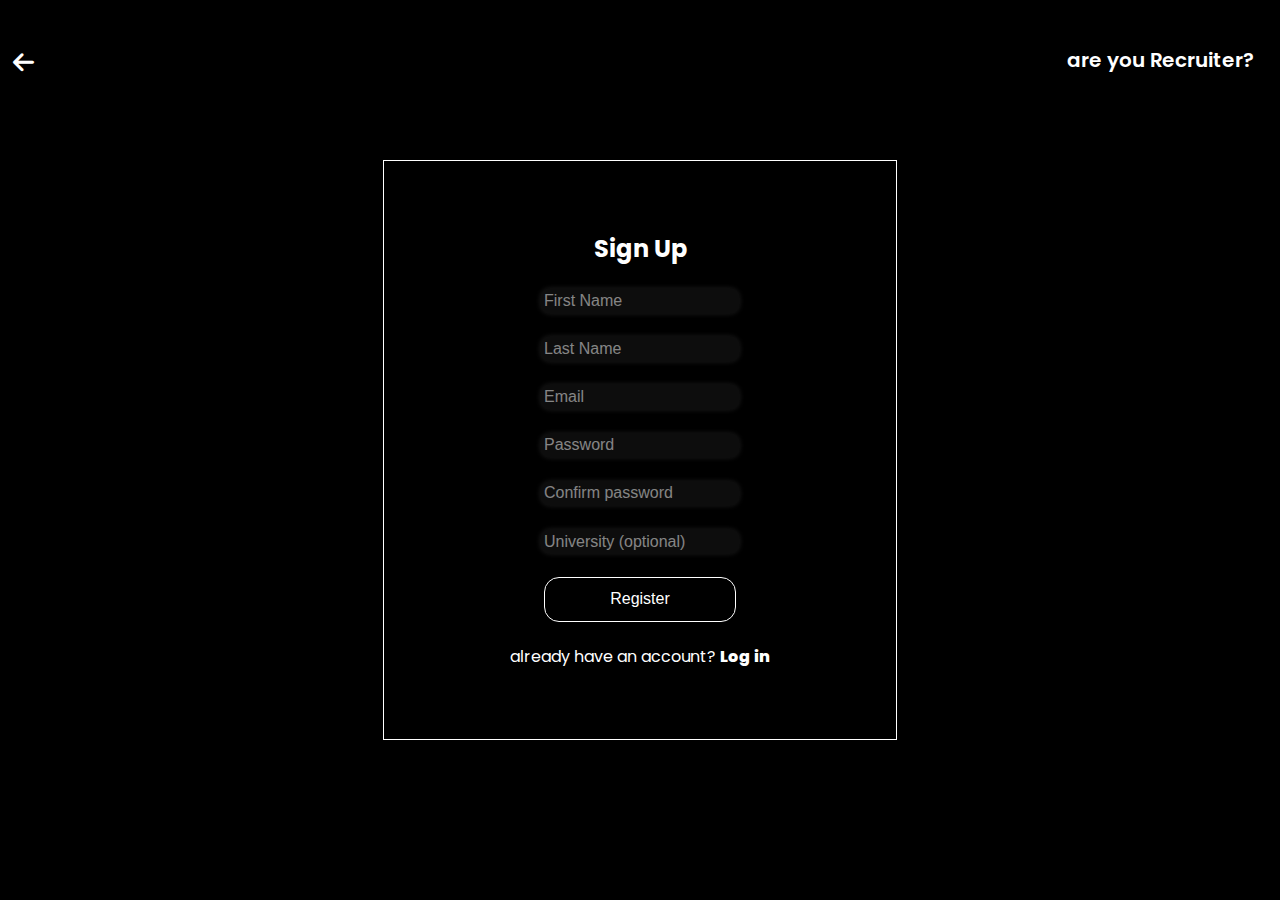
<file: public/project/index/userPage/Authentication.html>
<!DOCTYPE html>
<html lang="en">
<head>
    <meta charset="UTF-8">
    <meta name="viewport" content="width=device-width, initial-scale=1.0">
    <link rel="stylesheet" href="https://cdnjs.cloudflare.com/ajax/libs/font-awesome/6.7.2/css/all.min.css">
    <link rel="stylesheet" href="Authentication.css">
    <title>User Page</title>
</head>
<body>
<main>
    <a href="/project/index/index.html" class="returnToHome">
        <i class="fa-solid fa-arrow-left"></i>
    </a>
    <div class="recruiterAuth">
        are you Recruiter?
    </div>
    <div class="AuthContainer">
        <form id="registerForm" class="">
            <div class="formHeader">Sign Up</div>
            <input type="text" id="FirstName" placeholder="First Name" required />
            <input type="text" id="LastName" placeholder="Last Name" required />
            <input type="email" id="email" placeholder="Email" required />
            <input type="password" id="password" placeholder="Password" required />
            <input type="password" id="confirmPassword" placeholder="Confirm password" required />
            <input type="text" id="university" placeholder="University (optional)" />
            <button type="submit" class="submitBtnForRegister">Register</button>
            <div class="switchToLogin">
                already have an account? <span class="switchtoLogIn">Log in</span>
              </div>
          </form>
         
          <form id="loginForm" class="hiddenForm">
            <div class="formHeader">Log in</div>
            <input type="email" id="loginemail" placeholder="Email" required />
            <input type="password" id="loginpassword" placeholder="Password" required />
            <button type="submit" class="submitBtnForLogin">Login</button>
            <div class="switchToLogin">
                Don't have an account? <span class="switchtoSignUp">Sign up</span>
            </div>
        </form>
    </div>
    
     
</main>


    
</body>
    <script src="Authentication.js"></script>
</html>
</file>
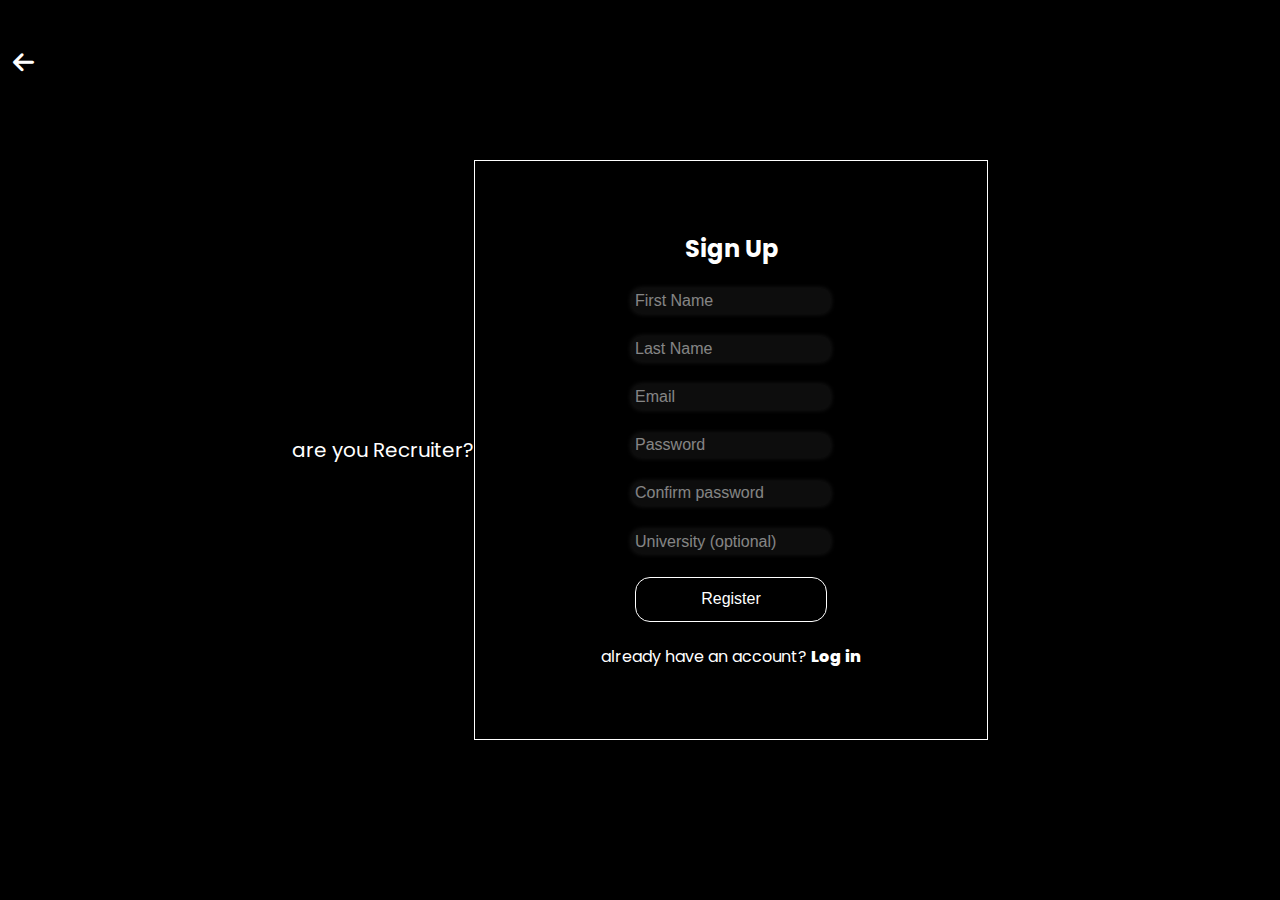
<file: public/project/index/userPage/LoggedIn.html>
<!DOCTYPE html>
<html lang="en">
<head>
  <meta charset="UTF-8" />
  <meta name="viewport" content="width=device-width, initial-scale=1.0"/>
  <link rel="stylesheet" href="LoggedInUi.css" />
  <link rel="stylesheet" href="https://cdnjs.cloudflare.com/ajax/libs/font-awesome/6.7.2/css/all.min.css">
  <title>User Dashboard</title>
</head>
<body>
  <div class="detailsOverlay hidden">
    <h2>Update Your Details</h2>
    <label>Expected Salary</label>
    <input id="inputSalary" required maxlength="10"><br>
    <label>Experience</label>
    <input id="inputExperience" required maxlength="20"><br>
    <label>Skills</label>
    <input type="text" id="inputSkills" required maxlength="50"><br><br>
    <button id="submitUpdate" class="LgdInBtn">Update</button>
    <button id="cancelUpdate" class="LgdInBtn">Cancel</button>

  </div>



  <div class="dashboard-layout">
    
    <!-- Sidebar -->
    <aside class="sidebar">
      <h2>User Info</h2>
      <div class="info-block">
        <div class="labelForInfo">First Name</div>
        <div class="info-value FirstName"></div>
      </div>
      <div class="info-block">
        <div class="labelForInfo">Last Name</div>
        <div class="info-value LastName"></div>
      </div>
      <div class="info-block">
        <div class="labelForInfo">Email</div>
        <div class="info-value Email"></div>
      </div>
      <div class="info-block">
        <div class="labelForInfo">Expected Salary</div>
        <div class="info-value ExpectedSallary"></div>
      </div>
      <div class="info-block">
        <div class="labelForInfo">Experience</div>
        <div class="info-value Experience"></div>
      </div>
      <div class="info-block">
        <div class="labelForInfo">Skills</div>
        <div class="info-value Skills"></div>
      </div>
      <div class="info-block">
        <button class="LgdInBtn logOutBtn">Log out</button>
      </div>
      <div class="info-block">
        <button class="LgdInBtn UpdateDetails">Update Details</button>
      </div>
      <div class="GoToHome">
        <i class="fa-solid fa-house"></i>
        <div class="info-value Skills">Home</div>
      </div>
    </aside>

    <!-- Dashboard -->
    <main class="dashboard-main">
      <h1>Dashboard</h1>
      <p>Welcome to your dashboard! More features coming soon.</p>
      <div class="dashboard-widgets">
        <div class="widget">Recent Activity</div>
        <div class="widget">Preferences</div>
        <div class="widget">Notifications</div>
        <div class="widget UploadCV">
          Upload CV
        </div>
      </div>
    </main>
  </div>

  <script src="/project/index/userPage/LoggedInjs.js"></script>
</body>
</html>
</file>
<file: index.css>
@import url('https://fonts.googleapis.com/css2?family=Poppins:ital,wght@0,100;0,200;0,300;0,400;0,500;0,600;0,700;0,800;0,900;1,100;1,200;1,300;1,400;1,500;1,600;1,700;1,800;1,900&family=Roboto:ital,wght@0,100..900;1,100..900&display=swap');


body
{
    font-size: 20px;
    font-family: "Poppins", sans-serif;
}

*{
    margin: 0;
    padding: 0;
}
.stillNavbar
{
    display: flex;
    justify-content: space-between;
    border-bottom: 1px solid #000;
    height: 12vh;
   
}
.fixedNavBar
{
    display: flex;
    justify-content: space-between;
    border-bottom: 1px solid #000;
    height: 8vh;
    position: fixed;
    left: 0;
    right: 0;
    background-color: #fff;
    z-index: 200;
    animation: navbarVisible 0.25s ease-in;
}


.left, .mid, .right {
    flex: 1;
    display: flex;
    justify-content: center;
    align-items: center;
}

.left {
    justify-content: flex-start;
    
}
.imgCont
{
    display: flex;
    align-items: center;
    width: 100%;
    height: 100%;
    padding: 1%;
}

.imgCont img
{
    width: 25%;
    height: 90%;
    border-radius: 5px;
    object-fit: cover;
}
#hideNavbar
{
    display: none;
}

#showNavbar
{
    display: none;
}

.mid
{
    gap:10%;
    font-size: 0.9em;
    word-wrap:break-word;
    height: 100%;
}

.activeOpt
{
    background-color: #000 !important;
    color:#fff !important;
}

.headerOpt
{
    display: flex;
    width: 100%;
    justify-content: center;
    align-items: center;
}

.option
{
    display: flex;
    text-decoration: none;
    justify-content: center;
    width: 100%;
    height: 100%;
    cursor: pointer;
    background-color: transparent;
    transition: 0.25s;
    padding: 8% 50%;
    border-radius: 15px;
    border: none;
    font-size: 0.9em;
    font-weight: 600;
}

.option:hover
{
    background-color: #000 !important;
    color:#fff;
}



.right {
    justify-content: flex-end;
    padding-right: 2%;
}



.apply
{
    height: 40%;
    width: fit-content;
    width: 20%;
    border-radius: 25px;
    border: none;
    background-color: #000;
    color:#fff;
    cursor: pointer;
    transition: .25s;
    border: 1px solid #000;
    font-weight: 800;
    font-size: 0.8em;
}
.linktoauth
{
    text-decoration: none;
    color: inherit;
    width: 100%;
}

.UserName
{
    font-weight: 600;
    cursor: pointer;
    transition: .25s;
}
.UserName:hover
{
    transform: scale(1.2);
}
.apply:hover
{
    color: #000;
    background-color:#fff;
}

#mainCont
{
    display: flex;
    justify-content: top;
    flex-direction: column;
    background-color: #000;
    color: #fff;
}

.bannerCont
{
    display: flex;
    width: 100%;
    height: 50vh;
    background-color: #000;
    align-items: center;
    justify-content: center;
    flex-direction: column;
    gap:20%;
}

.bannerText
{
    color: #fff;
    font-size: 2.7em;
    animation: blink 6s infinite;
}
.webname
{
    color: #fff;
    font-size: 0.8em;
}


.companiesCont
{
    display: grid;
    grid-template-columns: 30% 30% 30%;
    place-items: center;
    margin:10% 5%;
    column-gap: 3%;
    height: 40vh;
}

.infoCont
{
    display: flex;
    align-items: center;
    flex-direction: column;
    height: 100%;
    padding: 2%;
    border-radius: 15px;
    background-color: #000;
    color: #fff;
    column-gap: 10%;
    border: 2px solid;
}

.description
{
    width: 80%;
    flex:1;
}

.numberOfOperation
{
    display: flex;
    font-size: 2em;
    flex:1;
    align-items: center;
    justify-content: center;
    width: 100%;
    height: 100%;
}

footer
{
    display: flex;
    align-items: center;
    justify-content: center;
    border-top: 1px solid;
}


.hiddenSection
{
    display: none !important;
}


/* --------------Jobs Section -----------------*/
.JobsSection {
    padding: 50px;
    background-color: black;
    color: white;
    display: flex;
    flex-direction: column;
    align-items: center;
    min-height: 100vh;
}

.jobsHeader {
    font-size: 2rem;
    font-weight: bold;
    margin-bottom: 20px;
    text-align: center;
    text-transform: uppercase;
    border-bottom: 2px solid white;
    padding-bottom: 10px;
    width: 50%;
}
.jobsList {
    width: 80%;
    max-width: 800px;
    height: 50vh;
    display: flex;
    flex-direction: column;
    gap:10%;
    overflow: auto;
    padding-right: 5%;
}
.jobsList::-webkit-scrollbar {
    width: 8px; /* Scrollbar width */
}
.jobsList::-webkit-scrollbar {
    width: 8px; /* Scrollbar width */
}

/* Scrollbar Track */
.jobsList::-webkit-scrollbar-track {
    background: #111;
    border-radius: 10px;
}

/* Scrollbar Thumb (The moving part) */
.jobsList::-webkit-scrollbar-thumb {
    background: white; 
    border-radius: 10px;
    transition: all 0.3s ease-in-out;
}

/* Scrollbar Thumb on Hover */
.jobsList::-webkit-scrollbar-thumb:hover {
    background: gray; 
}


.jobCard
{
    display: flex;
    border: 2px solid #fff;
    border-radius: 5px;
    padding: 5%;
    justify-content: space-between;
    column-gap:20%;
    animation: appear linear;
    animation-timeline: view();
    animation-range: entry 0;
}
.job-details
{
    flex:2;
}
.btnCont
{
    flex: 1;
    display: flex;
    justify-content: center;
    flex-direction: column;
    gap:30%;
}
.jobTitle
{
    font-size: 1.3em;
}

.companyName
{
    font-size: 1em;
}

.jobDescription
{
    font-size: 0.8em;
}
.applyJobBtn
{
   height: 50%;
   width: 60%;
   font-size: 0.8em;
   border: 1px solid #fff;
   border-radius: 15px;
   color:#fff;
   background-color: #000;
   cursor: pointer;
   transition: 0.25s;
}
.applyJobBtn:hover
{
    color:#000;
    background-color: #fff;
    border-color: #000;
    transform: scale(1.1);
}

.overlay {
    position: fixed;
    inset: 0; /* shorthand for top:0; left:0; right:0; bottom:0 */
    background: rgba(0, 0, 0, 0.75);
    display: flex;
    justify-content: center;
    align-items: center;
    z-index: 1000;
    backdrop-filter: blur(6px);
    -webkit-backdrop-filter: blur(6px);
}

.overlay-content {
    background: #fff;
    height: 30vh;
    width: 50%;
    max-width: 600px;
    border-radius: 16px;
    box-shadow: 0 12px 24px rgba(0,0,0,0.15);
    display: flex;
    padding: 2rem;
    position: relative;
    font-family: 'Segoe UI', Tahoma, Geneva, Verdana, sans-serif;
    color: #333;
    transition: transform 0.3s ease, opacity 0.3s ease;
}

.overlayLeft, .overlayRight {
    display: flex;
    flex-direction: column;
    flex: 1;
}

.overlayRight {
    align-items: flex-end;
    gap: 1.5rem;
}

.closeOverlay {
    background: #222;
    color: #fff;
    border-radius: 50%;
    width: 2.8rem;
    height: 2.8rem;
    border: none;
    cursor: pointer;
    position: absolute;
    top: -1.4rem;
    right: -1.4rem;
    font-weight: 700;
    font-size: 1.4rem;
    display: flex;
    justify-content: center;
    align-items: center;
    box-shadow: 0 4px 8px rgba(0,0,0,0.2);
    transition: background-color 0.3s ease;
}

.closeOverlay:hover {
    background-color: #e53935;
    box-shadow: 0 6px 12px rgba(229, 57, 53, 0.6);
}

/* --------------Jobs Section -----------------*/

/* --------------About Section -----------------*/
.AboutSection
{
    height: 180vh !important;
}
.AboutNews {
    display: flex;
    flex-direction: column;
    gap: 5%;
    width: 100%;
}

.row {
    display: flex;
    gap: 2%;
    align-items: center;
    padding: 0 3%;
    animation: slideInLeft 1s ease-out;
    animation-timeline: view();
    animation-range: entry 0%;
}

.AboutLeft,
.AboutRight {
    flex: 1;
}

.img-Wrapper {
    width: 100%;
    height: 50%;
}

.img-Wrapper img {
    width: 100%;
    height: 50%;
    object-fit: cover;
    border-radius: 12px;
}




/* --------------About Section -----------------*/


/* Responsive Design */

@media (max-width: 1150px) {
    body
    {
        font-size: 16px;
    }
}

@media (max-width: 760px) {
    body
    {
        font-size: 12px;
    }
}

@media (max-width: 630px) {
    body
    {
        font-size: 10px;
    }
    .stillNavbarResponsive
    {
        position: fixed;
        width: 20%;
        background-color: #fff;
        height: 100vh;
        display: flex;
        flex-direction: column;
        align-items: center;
        z-index: 10000;
        transform: translateX(0%);
        transition: 0.3s ease-in;
    }
    .stillNavbarHidden
    {
        transform: translateX(-200%);
        height: 0;
        
    }
    
    .mid{
        flex: 1;
        display: flex;
        justify-content: center;
        align-items: center;
    }
    .left
    {
        flex:0.2;
    }
    .imgCont
    {
        display: flex;
        align-items: center;
        width: 100%;
        height: 100%;
        padding: 1%;
    }
    
    .imgCont img
    {
        display: none;
    }
    #hideNavbar
    {
        display: flex;
        font-size: 2em;
        font-weight: 800;
        cursor: pointer;
        z-index: 500;
    }
    #showNavbar
    {
        color:#fff;
        position: fixed;
        top: 2%;
        left: 4%;
        z-index: 499;
        display: flex;
        font-size: 2em;
        cursor: pointer;
        transition: .25s;
    }
    #showNavbar:hover
    {
        transform: scale(1.2);
    }
    .mid
    {
        display: flex;
        flex-direction: column;
        gap:10%;
        width: 60%;
    }
    .right
    {
        display: flex;
        width: 100%;
        align-items: center;
        justify-content: center;
    }
    .apply
    {
        
        width: inherit;
        height: 10%;
        border-radius: 25px;
        border: none;
        background-color: #000;
        color:#fff;
        cursor: pointer;
        transition: .25s;
        border: 1px solid #000;
        font-weight: 800;
        font-size: 0.8em;
    }
    .stillNavbar,.fixedNavBar
    {
        display: none;
    }
    
}

/* Responsive Design */


/* animations */
@keyframes blink
{
    0%
    {
        opacity: 1;
    }
    50%
    {
        opacity: 0;
    }
    100%
    {
        opacity: 1;
    }
}

@keyframes appear
{
    from{
        opacity: 0;
        scale: 0.9;
    }
    to{
        opacity: 1;
        scale: 1;
    }

}
@keyframes navbarVisible
{
    from{
        height: 0;
    }
    to{
        height: 8vh;
    }
}
@keyframes slideInLeft {
    from {
        transform: translateX(-50%);
        opacity: 0;
    }
    to {
        transform: translateX(0);
        opacity: 1;
    }
}

/* animations */


/* Jobs styles */

.JobsSection,.RecruitersSection,.AboutSection
{
    height: 100vh;
}
</file>
<file: project/index/index.css>
@import url('https://fonts.googleapis.com/css2?family=Poppins:ital,wght@0,100;0,200;0,300;0,400;0,500;0,600;0,700;0,800;0,900;1,100;1,200;1,300;1,400;1,500;1,600;1,700;1,800;1,900&family=Roboto:ital,wght@0,100..900;1,100..900&display=swap');


body
{
    font-size: 20px;
    font-family: "Poppins", sans-serif;
}

*{
    margin: 0;
    padding: 0;
}
.stillNavbar
{
    display: flex;
    justify-content: space-between;
    border-bottom: 1px solid #000;
    height: 12vh;
   
}
.fixedNavBar
{
    display: flex;
    justify-content: space-between;
    border-bottom: 1px solid #000;
    height: 12vh;
    position: fixed;
    left: 0;
    right: 0;
    background-color: #fff;
    z-index: 99999;
}


.left, .mid, .right {
    flex: 1;
    display: flex;
    justify-content: center;
    align-items: center;
}

.left {
    justify-content: flex-start;
    
}
.imgCont
{
    display: flex;
    align-items: center;
    width: 100%;
    height: 100%;
    padding: 1%;
}

.imgCont img
{
    width: 25%;
    height: 90%;
    border-radius: 5px;
}

.mid
{
    gap:10%;
    font-size: 0.9em;
    word-wrap:break-word;
}

.activeOpt
{
    background-color: #000;
    color:#fff !important;
}

.headerOpt
{
    display: flex;
    width: 100%;
    justify-content: center;
    align-items: center;
}

.pageLink
{
    display: flex;
    text-decoration: none;
    color: inherit;
    transition: 0.25s;
    width: 100%;
    padding: 2% 25%;
    border-radius: 15px;
}

.pageLink:hover
{
    background-color: #000;
    color:#fff;
}



.right {
    justify-content: flex-end;
    padding-right: 2%; 
}



.apply
{
    height: 40%;
    width: fit-content;
    width: 20%;
    border-radius: 25px;
    border: none;
    background-color: #000;
    color:#fff;
    cursor: pointer;
    transition: .25s;
    border: 1px solid #000;
    font-weight: 800;
}

.apply:hover
{
    color: #000;
    background-color:#fff;
}

#mainCont
{
    display: flex;
    justify-content: top;
    flex-direction: column;
}

.bannerCont
{
    display: flex;
    width: 100%;
    height: 50vh;
    background-color: #000;
    align-items: center;
    justify-content: center;
    flex-direction: column;
    gap:20%;
}

.bannerText
{
    color: #fff;
    font-size: 2.7em;
    animation: blink 6s infinite;
}
.webname
{
    color: #fff;
    font-size: 0.8em;
}


.companiesCont
{
    display: grid;
    grid-template-columns: 30% 30% 30%;
    place-items: center;
    margin:10% 5%;
    column-gap: 3%;
    height: 40vh;
}

.infoCont
{
    display: flex;
    align-items: center;
    flex-direction: column;
    height: 100%;
    padding: 2%;
    border-radius: 15px;
    background-color: #000;
    color: #fff;
}

.description
{
    width: 80%;
}

.numberOfOperation
{
    margin-top: 20%;
    font-size: 2em;
}

footer
{
    display: flex;
    align-items: center;
    justify-content: center;
    border-top: 1px solid;
}

/* Responsive Design */
@media (max-width: 768px) {
    .stillNavbar {
        flex-direction: column;
        height: auto;
        padding: 10px 0;
    }

    .mid {
        flex-direction: column;
        align-items: center;
        gap: 10px;
    }

    .companiesCont {
        grid-template-columns: 1fr;
    }

    .bannerText {
        font-size: 1.5em;
    }

    .apply {
        width: 100%;
        max-width: 150px;
        padding: 10px;
    }
}

@media (max-width: 480px) {
    .stillNavbar {
        flex-direction: column;
        align-items: center;
        padding: 10px 0;
    }

    .mid {
        flex-direction: column;
        align-items: center;
        gap: 5px;
    }

    .bannerText {
        font-size: 1.3em;
    }

    .webname {
        font-size: 0.9em;
    }

    .companiesCont {
        padding: 10px;
    }

    .infoCont {
        padding: 10px;
        font-size: 12px;
    }

    footer {
        font-size: 12px;
    }
}





/* animations */
@keyframes blink
{
    0%
    {
        opacity: 1;
    }
    50%
    {
        opacity: 0;
    }
    100%
    {
        opacity: 1;
    }
}
/* animations */
</file>
<file: project/Admin/Recruiter/Admin.css>
@import url('https://fonts.googleapis.com/css2?family=Poppins:ital,wght@0,100;0,200;0,300;0,400;0,500;0,600;0,700;0,800;0,900;1,100;1,200;1,300;1,400;1,500;1,600;1,700;1,800;1,900&family=Roboto:ital,wght@0,100..900;1,100..900&display=swap');

body
{
    background-color: #5DADE2;
    color: #fff;
    font-size: 20px;
    font-family: "Poppins", sans-serif;
}
*{
    margin: 0;
    padding: 0;
}
.navbar {
    background-color: #6297bb;
    color: white;
    padding: 1em;
    display: flex;
    justify-content: space-between;
}
.content 
{
    padding: 2em;
}

.PendingJobsTitle
{
    border-bottom: 2px solid #fff; 
    padding-bottom: 4px; 
    display: inline-block;
    width: 100%;
    margin-top: 5%;
}
#jobs-list,#students-list
{
    max-height: 40vh;
    overflow-y: auto;
    padding: 1%;
}
#jobs-list::-webkit-scrollbar,
#students-list::-webkit-scrollbar
{
    width: 8px;
}

#jobs-list::-webkit-scrollbar-track,
#students-list::-webkit-scrollbar-track
{
    background: #2a2a2a;
}

#jobs-list::-webkit-scrollbar-thumb,
#students-list::-webkit-scrollbar-thumb 
{
    background-color: #555;
    border-radius: 4px;
}

#jobs-list::-webkit-scrollbar-thumb:hover, 
#students-list::-webkit-scrollbar-thumb:hover
{
    background-color: #777; 
}
.singleJob,.singleStudent
{
    width: 100%;
    display: flex;
    cursor: pointer;
    transition: .25s;
    height: 13vh;
    border-bottom: 1px solid #fff; 
    padding-bottom: 4px; 
}

.JobTitle
{
    font-weight: 800;
}
.left
{
    display: flex;
    flex-direction: column;
    flex: 8;
}
.Description
{
    font-size: 0.8em;
}
.right
{
    display: flex;
    flex-direction: row;
    flex:1;
    gap: 10%;
    justify-content: center;
    align-items: center;
}
.OptBtn
{
    width: 100%;
    font-size: 0.7em;
    background-color: #5DADE2;
    color: #fff;
    border: 1px solid #fff;
    border-radius: 15px;
    height: 40%;
    cursor: pointer;
    transition: .25s;
    font-weight: 600;
}
.OptBtn:hover
{
    background-color: #fff;
    color: #5DADE2;
    border-color: #5DADE2;
}

/* Repsonsive Design */
@media (max-width: 1150px) {
    body
    {
        font-size: 16px;
    }
    .singleJob,.singleStudent
    {
        height: 10vh;
    }
}

@media (max-width: 760px) {
    body
    {
        font-size: 12px;
    }
    .singleJob,.singleStudent
    {
        height: 8%;
    }
}

@media (max-width: 630px) 
{
    body
    {
        font-size: 10px;
    }
    .singleJob,.singleStudent
    {
        height: 7vh;
    }
}
</file>
<file: project/Admin/Recruiter/recruiter.css>
@import url('https://fonts.googleapis.com/css2?family=Poppins:ital,wght@0,100;0,200;0,300;0,400;0,500;0,600;0,700;0,800;0,900;1,100;1,200;1,300;1,400;1,500;1,600;1,700;1,800;1,900&family=Roboto:ital,wght@0,100..900;1,100..900&display=swap');

body {
    margin: 0;
    font-family: "Poppins", sans-serif;
    background-color: #0e0e0e;
    color: #fff;
}
.navbar {
    background: #333;
    color: white;
    padding: 1em;
    display: flex;
    justify-content: space-between;
}

.logOutBtn
{
    background-color: #fff;
    border: none;
    cursor: pointer;
    width: 5%;
    height: inherit;
}

.content {
    padding: 2em;
}
</file>
<file: project/index/userPage/Authentication.css>
@import url('https://fonts.googleapis.com/css2?family=Poppins:ital,wght@0,100;0,200;0,300;0,400;0,500;0,600;0,700;0,800;0,900;1,100;1,200;1,300;1,400;1,500;1,600;1,700;1,800;1,900&family=Roboto:ital,wght@0,100..900;1,100..900&display=swap');



body
{
    background-color: #000;
    color: #fff;
    font-size: 20px;
    font-family: "Poppins", sans-serif;
}

*{
    margin: 0;
    padding: 0;
}
.returnToHome
{
    position: absolute;
    top:5%;
    left: 1%;
    text-decoration: none;
    color: #fff;
    font-weight: 800;
    font-size: 1.2em;
    transition: .25s;
}
.returnToHome:hover
{
    transform: scale(1.2);
}
main
{
    width: inherit;
    height: 100vh;
    display: flex;
    align-items: center;
    justify-content: center;
}
.AuthContainer
{
    width: 30%;
    height: 50vh;
    border: 1px solid #fff;
    padding: 5%;
    text-align: center;
}
#registerForm,#loginForm
{
    width: 100%;
    height: 100%;
    display: flex;
    flex-direction: column;
    gap: 5%;
    align-items: center;
    justify-content: center;
    
}
#registerForm input,#loginForm input{
    width: 50%;
    padding: 1%;
    font-size: 0.8em;
    border: none;
    border-radius: 10px;
    background-color: rgba(255, 255, 255, 0.05);
    color: #fff;
    outline: none;
    transition: all 0.3s ease;
    box-shadow: 0 0 5px rgba(255, 255, 255, 0.1);
}

#registerForm input::placeholder,
#loginForm input::placeholder 
{
    color: rgba(255, 255, 255, 0.5);
}

#registerForm input:focus,
#loginForm input:focus
{
    background-color: rgba(255, 255, 255, 0.1);
    box-shadow: 0 0 10px rgba(255, 255, 255, 0.3);
}

.submitBtnForRegister,.submitBtnForLogin
{  
    height: 10%;
    width: 50%;
    font-size: 0.8em;
    border: 1px solid #fff;
    border-radius: 15px;
    color:#fff;
    background-color: #000;
    cursor: pointer;
    transition: 0.25s;
}
    
.submitBtnForRegister:hover,
.submitBtnForLogin:hover
{
    color:#000;
    background-color: #fff;
    border-color: #000;
    transform: scale(1.1);
}
.switchToLogin
{
    font-size: 0.8em;
}
.switchtoSignUp,.switchtoLogIn
{
    font-weight: 800;
    cursor: pointer;
}
.formHeader
{
    font-size: 1.2em;
    font-weight: 700;
}
.hiddenForm
{
    display: none !important;
}

/* Responsive Design */
@media (max-width: 630px) {
    body
    {
        font-size: 10px;
    }
    .AuthContainer
    {
        width: 100%;
        border: none;
    }
    
}
</file>
<file: project/index/userPage/LoggedInUi.css>
@import url('https://fonts.googleapis.com/css2?family=Poppins:ital,wght@0,100;0,200;0,300;0,400;0,500;0,600;0,700;0,800;0,900;1,100;1,200;1,300;1,400;1,500;1,600;1,700;1,800;1,900&family=Roboto:ital,wght@0,100..900;1,100..900&display=swap');



body {
    margin: 0;
    font-family: "Poppins", sans-serif;
    background-color: #0e0e0e;
    color: #fff;
  }
  
  .dashboard-layout {
    display: flex;
    height: 100vh;
  }
  
  .sidebar {
    width: 300px;
    padding: 20px;
    background-color: #111;
    border-right: 1px solid #222;
    display: flex;
    flex-direction: column;
    gap: 16px;
  }
  
  .sidebar h2 {
    font-size: 1.2em;
    margin-bottom: 12px;
    color: #f5f5f5;
  }
  
  .info-block {
    display: flex;
    flex-direction: column;
    margin-bottom: 12px;
  }
  
  .labelForInfo {
    font-size: 0.7em;
    color: #aaa;
    margin-bottom: 4px;
  }
  
  .info-value {
    font-size: 1em;
    color: #f1f1f1;
  }
  .logOutBtn {
    background-color: #1a1a1a;
    color: #fff;
    border: 1px solid #444;
    padding: 10px 20px;
    border-radius: 6px;
    cursor: pointer;
    font-family: "Poppins", sans-serif;
    font-size: 0.9em;
    transition: background-color 0.3s, color 0.3s;
  }
  
  .logOutBtn:hover {
    background-color: #333;
    color: #fff;
    border-color: #fff;
  }
  .dashboard-main {
    flex: 1;
    padding: 40px;
    display: flex;
    flex-direction: column;
  }
  
  .dashboard-main h1 {
    font-size: 2em;
    margin-bottom: 20px;
  }
  
  .dashboard-widgets {
    display: flex;
    gap: 20px;
    margin-top: 20px;
    flex-wrap: wrap;
  }
 
  
  .widget {
    flex: 1 1 200px;
    background-color: #1a1a1a;
    padding: 20px;
    border-radius: 8px;
    color: #ddd;
    border: 1px solid #333;
  }
  .UploadCV
  {
    cursor: pointer;
    transition: .25s;
  }
  .UploadCV:hover
  {
    color: #1a1a1a;
    background-color: #ddd;
  }
  .GoToHome
  {
    display: flex;
    font-size: 1.2em;
    gap: 10%;
    width: 50%;
    border-radius: 10px;
    cursor: pointer;
    transition: .25s;
    height: 5%;
    align-items: center;
    padding: 1%;
  }
  .GoToHome:hover
  {
    background-color: #333;
    color: #fff;
    border-color: #fff;
  }
</file>
<file: project/index/userPage/RecruiterAuth.css>
@import url('https://fonts.googleapis.com/css2?family=Poppins:ital,wght@0,100;0,200;0,300;0,400;0,500;0,600;0,700;0,800;0,900;1,100;1,200;1,300;1,400;1,500;1,600;1,700;1,800;1,900&family=Roboto:ital,wght@0,100..900;1,100..900&display=swap');



body
{
    background-color: #5DADE2;;
    color: #fff;
    font-size: 20px;
    font-family: "Poppins", sans-serif;
}

*{
    margin: 0;
    padding: 0;
}
.returnToHome
{
    position: absolute;
    top:5%;
    left: 1%;
    text-decoration: none;
    color: #fff;
    font-weight: 800;
    font-size: 1.2em;
    transition: .25s;
}
.returnToHome:hover
{
    transform: scale(1.2);
}
.recruiterAuth
{
    position: absolute;
    top:5%;
    right: 2%;
    text-decoration: none;
    color: #fff;
    font-weight: 600;
    font-size: 1em;
    transition: .25s;
    cursor: pointer;
}
.recruiterAuth:hover
{
    transform: scale(1.2);
}
main
{
    width: inherit;
    height: 100vh;
    display: flex;
    align-items: center;
    justify-content: center;
}
.AuthContainer
{
    width: 30%;
    height: 50vh;
    border: 1px solid #fff;
    padding: 5%;
    text-align: center;
}
#registerForm,#loginForm
{
    width: 100%;
    height: 100%;
    display: flex;
    flex-direction: column;
    gap: 5%;
    align-items: center;
    justify-content: center;
    
}
#registerForm input,#loginForm input{
    width: 50%;
    padding: 1%;
    font-size: 0.8em;
    border: none;
    border-radius: 10px;
    background-color: rgba(255, 255, 255, 0.05);
    color: #fff;
    outline: none;
    transition: all 0.3s ease;
    box-shadow: 0 0 5px rgba(255, 255, 255, 0.1);
}

#registerForm input::placeholder,
#loginForm input::placeholder 
{
    color: rgba(255, 255, 255, 0.5);
}

#registerForm input:focus,
#loginForm input:focus
{
    background-color: rgba(255, 255, 255, 0.1);
    box-shadow: 0 0 10px rgba(255, 255, 255, 0.3);
}

.submitBtnForRegister,.submitBtnForLogin
{  
    height: 10%;
    width: 50%;
    font-size: 0.8em;
    border: 1px solid #fff;
    border-radius: 15px;
    color:#fff;
    background-color: #5DADE2;;
    cursor: pointer;
    transition: 0.25s;
}
    
.submitBtnForRegister:hover,
.submitBtnForLogin:hover
{
    color:#5DADE2;;
    background-color: #fff;
    border-color: #5DADE2;;
    transform: scale(1.1);
}
.switchToLogin
{
    font-size: 0.8em;
}
.switchtoSignUp,.switchtoLogIn
{
    font-weight: 800;
    cursor: pointer;
}
.formHeader
{
    font-size: 1.2em;
    font-weight: 700;
}
.hiddenForm
{
    display: none !important;
}

/* Responsive Design */
@media (max-width: 630px) {
    body
    {
        font-size: 10px;
    }
    .AuthContainer
    {
        width: 100%;
        border: none;
    }
    
}
</file>
<file: project/index/userPage/user.css>
@import url('https://fonts.googleapis.com/css2?family=Poppins:ital,wght@0,100;0,200;0,300;0,400;0,500;0,600;0,700;0,800;0,900;1,100;1,200;1,300;1,400;1,500;1,600;1,700;1,800;1,900&family=Roboto:ital,wght@0,100..900;1,100..900&display=swap');



body
{
    background-color: #000;
    color: #fff;
    font-size: 20px;
    font-family: "Poppins", sans-serif;
}

*{
    margin: 0;
    padding: 0;
}
.returnToHome
{
    position: absolute;
    top:5%;
    left: 1%;
    text-decoration: none;
    color: #fff;
    font-weight: 800;
    font-size: 1.2em;
    transition: .25s;
}
.returnToHome:hover
{
    transform: scale(1.2);
}
main
{
    width: inherit;
    height: 100vh;
    display: flex;
    align-items: center;
    justify-content: center;
}
.AuthContainer
{
    width: 30%;
    height: 50vh;
    border: 1px solid #fff;
    padding: 5%;
    text-align: center;
}
#registerForm,#loginForm
{
    width: 100%;
    height: 100%;
    display: flex;
    flex-direction: column;
    gap: 5%;
    align-items: center;
    justify-content: center;
    
}
#registerForm input,#loginForm input{
    width: 50%;
    padding: 1%;
    font-size: 0.8em;
    border: none;
    border-radius: 10px;
    background-color: rgba(255, 255, 255, 0.05);
    color: #fff;
    outline: none;
    transition: all 0.3s ease;
    box-shadow: 0 0 5px rgba(255, 255, 255, 0.1);
}

#registerForm input::placeholder,
#loginForm input::placeholder 
{
    color: rgba(255, 255, 255, 0.5);
}

#registerForm input:focus,
#loginForm input:focus
{
    background-color: rgba(255, 255, 255, 0.1);
    box-shadow: 0 0 10px rgba(255, 255, 255, 0.3);
}

.submitBtnForRegister,.submitBtnForLogin
{  
    height: 10%;
    width: 50%;
    font-size: 0.8em;
    border: 1px solid #fff;
    border-radius: 15px;
    color:#fff;
    background-color: #000;
    cursor: pointer;
    transition: 0.25s;
}
    
.submitBtnForRegister:hover,
.submitBtnForLogin:hover
{
    color:#000;
    background-color: #fff;
    border-color: #000;
    transform: scale(1.1);
}
.switchToLogin
{
    font-size: 0.8em;
}
.switchtoSignUp,.switchtoLogIn
{
    font-weight: 800;
    cursor: pointer;
}
.formHeader
{
    font-size: 1.2em;
    font-weight: 700;
}
.hiddenForm
{
    display: none !important;
}
</file>
<file: public/project/Admin/Recruiter/Admin.css>
@import url('https://fonts.googleapis.com/css2?family=Poppins:ital,wght@0,100;0,200;0,300;0,400;0,500;0,600;0,700;0,800;0,900;1,100;1,200;1,300;1,400;1,500;1,600;1,700;1,800;1,900&family=Roboto:ital,wght@0,100..900;1,100..900&display=swap');

body
{
    background-color: #000;
    color: #fff;
    font-size: 20px;
    font-family: "Poppins", sans-serif;
}
*{
    margin: 0;
    padding: 0;
}
.navbar {
    background: #333;
    color: white;
    padding: 1em;
    display: flex;
    justify-content: space-between;
}
.logOutBtn
{
    background-color: #1a1a1a;
    color: #fff;
    border: 1px solid #444;
    padding: 1%;
    border-radius: 6px;
    cursor: pointer;
    font-family: "Poppins", sans-serif;
    font-size: 0.9em;
    transition: background-color 0.3s, color 0.3s;
}
.logOutBtn:hover
{
    background-color: #333;
    color: #fff;
    border-color: #fff;
}
.content 
{
    padding: 2em;
}

.PendingJobsTitle
{
    border-bottom: 2px solid #fff; 
    padding-bottom: 4px; 
    display: inline-block;
    width: 100%;
    margin-top: 5%;
}
#jobs-list,#students-list
{
    max-height: 40vh;
    overflow-y: auto;
    padding: 1%;
}
#jobs-list::-webkit-scrollbar,
#students-list::-webkit-scrollbar
{
    width: 8px;
}

#jobs-list::-webkit-scrollbar-track,
#students-list::-webkit-scrollbar-track
{
    background: #2a2a2a;
}

#jobs-list::-webkit-scrollbar-thumb,
#students-list::-webkit-scrollbar-thumb 
{
    background-color: #555;
    border-radius: 4px;
}

#jobs-list::-webkit-scrollbar-thumb:hover, 
#students-list::-webkit-scrollbar-thumb:hover
{
    background-color: #777; 
}
.singleJob,.singleStudent
{
    width: 100%;
    display: flex;
    cursor: pointer;
    transition: .25s;
    height: 13vh;
    border-bottom: 1px solid #fff; 
    padding-bottom: 4px; 
}
.singleJob:hover,
.singleStudent:hover
{
    background-color: rgb(59, 59, 59);
}
.JobTitle
{
    font-weight: 800;
}
.left
{
    display: flex;
    flex-direction: column;
    flex: 8;
}
.Description
{
    font-size: 0.8em;
}
.right
{
    display: flex;
    flex-direction: row;
    flex:1;
    gap: 10%;
    justify-content: center;
    align-items: center;
}
.OptBtn
{
    width: 100%;
    font-size: 0.7em;
    background-color: #1a1a1a;
    color: #fff;
    border: 1px solid #444;
    border-radius: 15px;
    height: 40%;
    border: none;
    cursor: pointer;
    transition: .25s;
    font-weight: 600;
}
.OptBtn:hover
{
    background-color: #fff;
    color: #000;
    border-color: #000;
}

/* Repsonsive Design */
@media (max-width: 1150px) {
    body
    {
        font-size: 16px;
    }
    .singleJob,.singleStudent
    {
        height: 10vh;
    }
}

@media (max-width: 760px) {
    body
    {
        font-size: 12px;
    }
    .singleJob,.singleStudent
    {
        height: 8%;
    }
}

@media (max-width: 630px) 
{
    body
    {
        font-size: 10px;
    }
    .singleJob,.singleStudent
    {
        height: 7vh;
    }
}
</file>
<file: public/project/Admin/Recruiter/recruiter.css>
@import url('https://fonts.googleapis.com/css2?family=Poppins:ital,wght@0,100;0,200;0,300;0,400;0,500;0,600;0,700;0,800;0,900;1,100;1,200;1,300;1,400;1,500;1,600;1,700;1,800;1,900&family=Roboto:ital,wght@0,100..900;1,100..900&display=swap');

body
{
    background-color: #000;
    color: #fff;
    font-size: 20px;
    font-family: "Poppins", sans-serif;
}
*{
    margin: 0;
    padding: 0;
}
.navbar {
    background: #333;
    color: white;
    padding: 1em;
    display: flex;
    justify-content: space-between;
}
.logOutBtn
{
    background-color: #1a1a1a;
    color: #fff;
    border: 1px solid #444;
    padding: 1%;
    border-radius: 6px;
    cursor: pointer;
    font-family: "Poppins", sans-serif;
    font-size: 0.9em;
    transition: background-color 0.3s, color 0.3s;
}
.logOutBtn:hover
{
    background-color: #333;
    color: #fff;
    border-color: #fff;
}
.content 
{
    padding: 2em;
}
.PendingJobsTitle
{
    border-bottom: 2px solid #fff; 
    padding-bottom: 4px;
    width: 100%;
    margin-top: 5%;
}
#students-list
{
    max-height: 40vh;
    overflow-y: auto;
    padding: 1%;
}
#students-list::-webkit-scrollbar
{
    width: 8px;
}

#students-list::-webkit-scrollbar-track
{
    background: #2a2a2a;
}

#students-list::-webkit-scrollbar-thumb 
{
    background-color: #555;
    border-radius: 4px;
}
.singleStudent
{
    width: 100%;
    display: flex;
    cursor: pointer;
    transition: .25s;
    border-bottom: 1px solid #fff; 
    padding-bottom: 4px;
}
.right
{
    display: flex;
    flex-direction: row;
    flex:1;
    gap: 10%;
    justify-content: center;
    align-items: center;
}
.left
{
    display: flex;
    flex-direction: column;
    flex: 8;
}
.singleStudent:hover
{
    background-color: rgb(59, 59, 59);
}
.OptBtn
{
    width: 100%;
    font-size: 0.7em;
    background-color: #1a1a1a;
    color: #fff;
    border: 1px solid #444;
    border-radius: 15px;
    height: 40%;
    border: none;
    cursor: pointer;
    transition: .25s;
    font-weight: 600;
}
.OptBtn:hover
{
    background-color: #fff;
    color: #000;
    border-color: #000;
}
#jobs-list::-webkit-scrollbar-thumb:hover, 
#students-list::-webkit-scrollbar-thumb:hover
{
    background-color: #777; 
}


.job-form {
    display: flex;
    flex-direction: column;
    gap: 1em;
    margin-top: 1em;
    background-color: #111;
    padding: 1.5em;
    border-radius: 8px;
    border: 1px solid #444;
}

.job-form label {
    font-weight: 500;
    color: #ccc;
}

.job-form input,
.job-form textarea {
    padding: 0.6em;
    background-color: #1e1e1e;
    border: 1px solid #444;
    color: #fff;
    border-radius: 4px;
    font-family: "Poppins", sans-serif;
}

.job-form textarea {
    resize: vertical;
    min-height: 80px;
}

.job-form button {
    padding: 0.7em;
    background-color: #222;
    color: white;
    border: 1px solid #555;
    border-radius: 6px;
    cursor: pointer;
    transition: background-color 0.3s ease;
    font-weight: bold;
}

.job-form button:hover {
    background-color: #333;
}








/* Repsonsive Design */
@media (max-width: 1150px) {
    body
    {
        font-size: 14px;
    }
    
}

@media (max-width: 760px) {
    body
    {
        font-size: 12px;
    }
   
}

@media (max-width: 630px) 
{
    body
    {
        font-size: 8px;
    }
    
}
</file>
<file: public/project/index/userPage/Authentication.css>
@import url('https://fonts.googleapis.com/css2?family=Poppins:ital,wght@0,100;0,200;0,300;0,400;0,500;0,600;0,700;0,800;0,900;1,100;1,200;1,300;1,400;1,500;1,600;1,700;1,800;1,900&family=Roboto:ital,wght@0,100..900;1,100..900&display=swap');



body
{
    background-color: #000;
    color: #fff;
    font-size: 20px;
    font-family: "Poppins", sans-serif;
}

*{
    margin: 0;
    padding: 0;
}
.returnToHome
{
    position: absolute;
    top:5%;
    left: 1%;
    text-decoration: none;
    color: #fff;
    font-weight: 800;
    font-size: 1.2em;
    transition: .25s;
}
.returnToHome:hover
{
    transform: scale(1.2);
}
.recruiterAuth
{
    position: absolute;
    top:5%;
    right: 2%;
    text-decoration: none;
    color: #fff;
    font-weight: 600;
    font-size: 1em;
    transition: .25s;
    cursor: pointer;    
}
.recruiterAuth:hover
{
    transform: scale(1.2);
}
main
{
    width: inherit;
    height: 100vh;
    display: flex;
    align-items: center;
    justify-content: center;
}
.AuthContainer
{
    width: 30%;
    height: 50vh;
    border: 1px solid #fff;
    padding: 5%;
    text-align: center;
}
#registerForm,#loginForm
{
    width: 100%;
    height: 100%;
    display: flex;
    flex-direction: column;
    gap: 5%;
    align-items: center;
    justify-content: center;
    
}
#registerForm input,#loginForm input{
    width: 50%;
    padding: 1%;
    font-size: 0.8em;
    border: none;
    border-radius: 10px;
    background-color: rgba(255, 255, 255, 0.05);
    color: #fff;
    outline: none;
    transition: all 0.3s ease;
    box-shadow: 0 0 5px rgba(255, 255, 255, 0.1);
}

#registerForm input::placeholder,
#loginForm input::placeholder 
{
    color: rgba(255, 255, 255, 0.5);
}

#registerForm input:focus,
#loginForm input:focus
{
    background-color: rgba(255, 255, 255, 0.1);
    box-shadow: 0 0 10px rgba(255, 255, 255, 0.3);
}

.submitBtnForRegister,.submitBtnForLogin
{  
    height: 10%;
    width: 50%;
    font-size: 0.8em;
    border: 1px solid #fff;
    border-radius: 15px;
    color:#fff;
    background-color: #000;
    cursor: pointer;
    transition: 0.25s;
}
    
.submitBtnForRegister:hover,
.submitBtnForLogin:hover
{
    color:#000;
    background-color: #fff;
    border-color: #000;
    transform: scale(1.1);
}
.switchToLogin
{
    font-size: 0.8em;
}
.switchtoSignUp,.switchtoLogIn
{
    font-weight: 800;
    cursor: pointer;
}
.formHeader
{
    font-size: 1.2em;
    font-weight: 700;
}
.hiddenForm
{
    display: none !important;
}

/* Responsive Design */
@media (max-width: 630px) {
    body
    {
        font-size: 10px;
    }
    .AuthContainer
    {
        width: 100%;
        border: none;
    }
    
}
</file>
<file: public/project/index/userPage/LoggedInUi.css>
@import url('https://fonts.googleapis.com/css2?family=Poppins:ital,wght@0,100;0,200;0,300;0,400;0,500;0,600;0,700;0,800;0,900;1,100;1,200;1,300;1,400;1,500;1,600;1,700;1,800;1,900&family=Roboto:ital,wght@0,100..900;1,100..900&display=swap');

body {
    margin: 0;
    font-family: "Poppins", sans-serif;
    background-color: #0e0e0e;
    color: #fff;
  }

  .hidden
  {
    display: none !important;
  }
  
  .dashboard-layout {
    display: flex;
    height: 100vh;
  }
  .detailsOverlay {
    position: fixed;
    top: 0;
    left: 0;
    width: 100vw;
    height: 100vh;
    background-color: rgba(0, 0, 0, 0.6); /* dark background overlay */
    display: flex;
    justify-content: center;
    align-items: center;
    z-index: 1000;
    flex-direction: column;
  }
  
  #inputSalary,#inputExperience,#inputSkills
  {
    height: 3vh;
    outline: none;
    background-color: #1a1a1a;
    color: #fff;
    border: 1px solid #444;
  }
  
  .sidebar {
    width: 300px;
    padding: 20px;
    background-color: #111;
    border-right: 1px solid #222;
    display: flex;
    flex-direction: column;
    gap: 16px;
  }
  
  .sidebar h2 {
    font-size: 1.2em;
    margin-bottom: 12px;
    color: #fff;
  }
  
  .info-block {
    display: flex;
    flex-direction: column;
    margin-bottom: 12px;
  }
  
  .labelForInfo {
    font-size: 0.7em;
    color: #aaa;
    margin-bottom: 4px;
  }
  
  .info-value {
    font-size: 1em;
    color: #fff;
    width: 100%;
    word-wrap: break-word;
  }
  .LgdInBtn {
    background-color: #1a1a1a;
    color: #fff;
    border: 1px solid #444;
    padding: 10px 20px;
    border-radius: 6px;
    cursor: pointer;
    font-family: "Poppins", sans-serif;
    font-size: 0.9em;
    transition: background-color 0.3s, color 0.3s;
  }
  
  .LgdInBtn:hover {
    background-color: #333;
    color: #fff;
    border-color: #fff;
  }
  .dashboard-main {
    flex: 1;
    padding: 40px;
    display: flex;
    flex-direction: column;
  }
  
  .dashboard-main h1 {
    font-size: 2em;
    margin-bottom: 20px;
  }
  
  .dashboard-widgets {
    display: flex;
    gap: 20px;
    margin-top: 20px;
    flex-wrap: wrap;
  }
 
  
  .widget {
    flex: 1 1 200px;
    background-color: #1a1a1a;
    padding: 20px;
    border-radius: 8px;
    color: #ddd;
    border: 1px solid #333;
  }
  .UploadCV
  {
    cursor: pointer;
    transition: .25s;
  }
  .UploadCV:hover
  {
    color: #1a1a1a;
    background-color: #ddd;
  }
  .GoToHome
  {
    display: flex;
    font-size: 1.2em;
    gap: 10%;
    width: 50%;
    border-radius: 10px;
    cursor: pointer;
    transition: .25s;
    height: 5%;
    align-items: center;
    padding: 1%;
  }
  .GoToHome:hover
  {
    background-color: #333;
    color: #fff;
    border-color: #fff;
  }
</file>
